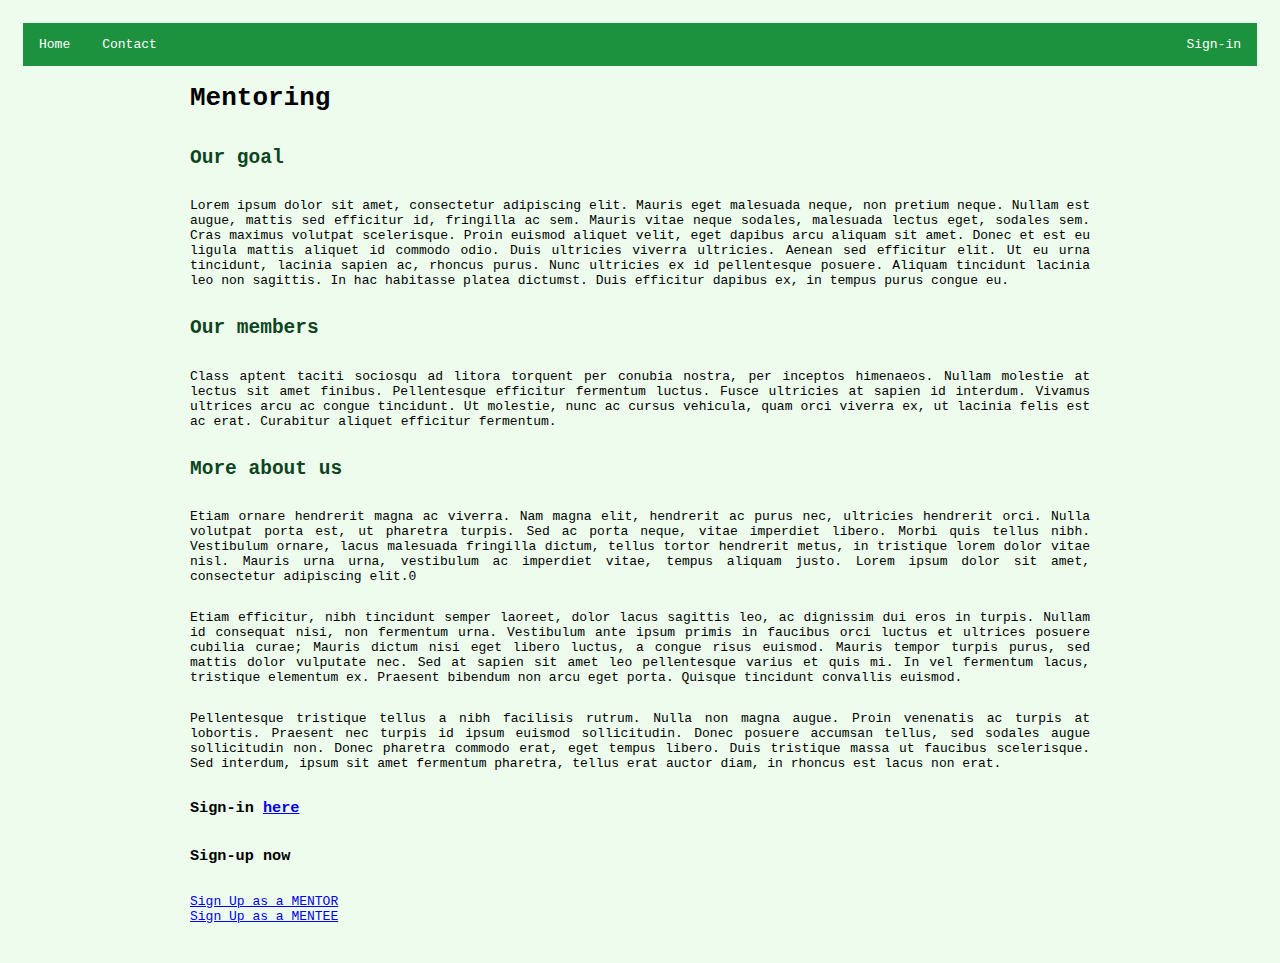
<file: MentoringApplication/index.html>
<!DOCTYPE html>
<html lang="en">
    <head>
        <meta charset="UTF-8">
        <meta http-equiv="X-UA-Compatible" content="IE=edge">
        <meta name="viewport" content="width=device-width, initial-scale=1.0">
        <title>Mentoring Application</title>
        <link rel="stylesheet" href="css/style.css">
    </head>

    <body>
        <ul class="navbar">
            <li><a href="index.html">Home</a></li>
            <li class="liSign"><a href="signInForm.html">Sign-in</a></li>
            <li><a href="contact.html">Contact</a></li>
        </ul>

        <div class="main">

            <h1>Mentoring</h1>

                <h2>Our goal</h2>
                <p>
                    Lorem ipsum dolor sit amet, consectetur adipiscing elit. Mauris eget malesuada neque, non pretium neque. Nullam est augue, mattis sed efficitur id, fringilla ac sem. Mauris vitae neque sodales, malesuada lectus eget, sodales sem. Cras maximus volutpat scelerisque. Proin euismod aliquet velit, eget dapibus arcu aliquam sit amet. Donec et est eu ligula mattis aliquet id commodo odio. Duis ultricies viverra ultricies. Aenean sed efficitur elit. Ut eu urna tincidunt, lacinia sapien ac, rhoncus purus. Nunc ultricies ex id pellentesque posuere. Aliquam tincidunt lacinia leo non sagittis. In hac habitasse platea dictumst. Duis efficitur dapibus ex, in tempus purus congue eu.
                </p>

                <h2>Our members</h2>
                <p>
                    Class aptent taciti sociosqu ad litora torquent per conubia nostra, per inceptos himenaeos. Nullam molestie at lectus sit amet finibus. Pellentesque efficitur fermentum luctus. Fusce ultricies at sapien id interdum. Vivamus ultrices arcu ac congue tincidunt. Ut molestie, nunc ac cursus vehicula, quam orci viverra ex, ut lacinia felis est ac erat. Curabitur aliquet efficitur fermentum.
                </p>

                <h2>More about us</h2>
                <p>
                    Etiam ornare hendrerit magna ac viverra. Nam magna elit, hendrerit ac purus nec, ultricies hendrerit orci. Nulla volutpat porta est, ut pharetra turpis. Sed ac porta neque, vitae imperdiet libero. Morbi quis tellus nibh. Vestibulum ornare, lacus malesuada fringilla dictum, tellus tortor hendrerit metus, in tristique lorem dolor vitae nisl. Mauris urna urna, vestibulum ac imperdiet vitae, tempus aliquam justo. Lorem ipsum dolor sit amet, consectetur adipiscing elit.0
                </p>

                <p>
                    Etiam efficitur, nibh tincidunt semper laoreet, dolor lacus sagittis leo, ac dignissim dui eros in turpis. Nullam id consequat nisi, non fermentum urna. Vestibulum ante ipsum primis in faucibus orci luctus et ultrices posuere cubilia curae; Mauris dictum nisi eget libero luctus, a congue risus euismod. Mauris tempor turpis purus, sed mattis dolor vulputate nec. Sed at sapien sit amet leo pellentesque varius et quis mi. In vel fermentum lacus, tristique elementum ex. Praesent bibendum non arcu eget porta. Quisque tincidunt convallis euismod.
                </p>

                <p>
                    Pellentesque tristique tellus a nibh facilisis rutrum. Nulla non magna augue. Proin venenatis ac turpis at lobortis. Praesent nec turpis id ipsum euismod sollicitudin. Donec posuere accumsan tellus, sed sodales augue sollicitudin non. Donec pharetra commodo erat, eget tempus libero. Duis tristique massa ut faucibus scelerisque. Sed interdum, ipsum sit amet fermentum pharetra, tellus erat auctor diam, in rhoncus est lacus non erat.
                </p>

            <h3>Sign-in <a href="signInForm.html"> here </a> </h3>

            <h3> Sign-up now </h3>
            <p>
                <a href="signUpFormMentor.html">Sign Up as a MENTOR</a>
                <br>
                <a href="signUpFormMentee.html">Sign Up as a MENTEE</a>
            </p>
        </div>
    </body>
</html>
</file>
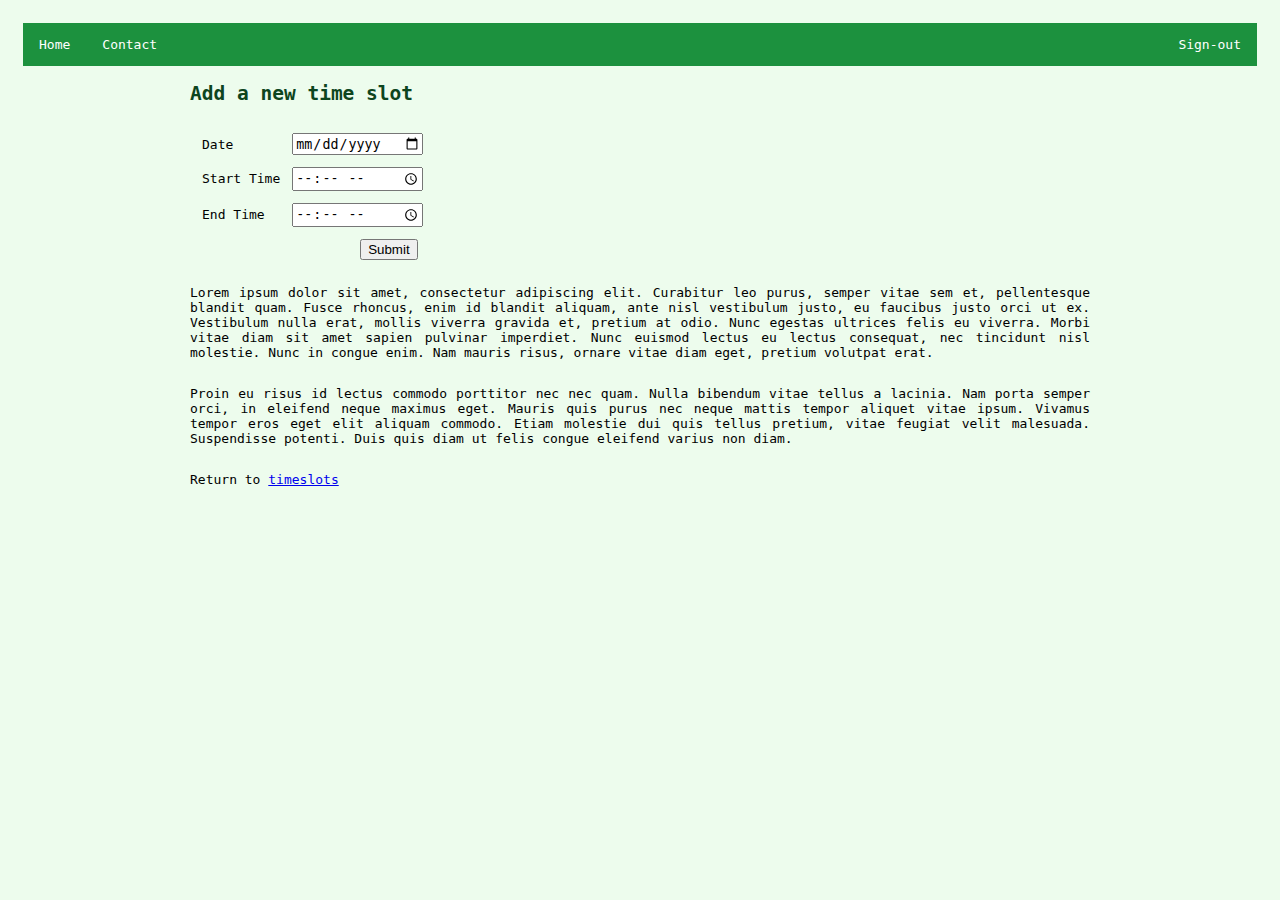
<file: MentoringApplication/addTimeSlot.html>
<!DOCTYPE html>
<html lang="en">
<head>
    <meta charset="UTF-8">
    <meta http-equiv="X-UA-Compatible" content="IE=edge">
    <meta name="viewport" content="width=device-width, initial-scale=1.0">
    <title>Add a new time slot</title>
    <link rel="stylesheet" href="css/style.css">
</head>

<body>

<ul class="navbar">
    <li><a href="index.html">Home</a></li>
    <li class="liSign"><a href="index.html">Sign-out</a></li>
    <li><a href="contact.html">Contact</a></li>
</ul>
<div class="main">
    <h2>Add a new time slot</h2>
    <form>
        <table class="signUpTable">
            <tr>
                <td> <label class="tblEntry" name="date">Date</label> </td>
                <td> <input class="tblEntry" type="date" name="date"> </td>
            </tr>

            <tr>
                <td> <label class="tblEntry" name="stime">Start Time</label> </td>
                <td> <input class="tblEntry" type="time" name="stime"> </td>
            </tr>

            <tr>
                <td> <label class="tblEntry" name="etime">End Time</label> </td>
                <td> <input class="tblEntry" type="time" name="etime"> </td>
            </tr>

            <tr>
                <td class="td_submit" colspan="2"> <input type="submit"> </td>
            </tr>

        </table>

    </form>

    <p>
        Lorem ipsum dolor sit amet, consectetur adipiscing elit. Curabitur leo purus, semper vitae sem et, pellentesque blandit quam. Fusce rhoncus, enim id blandit aliquam, ante nisl vestibulum justo, eu faucibus justo orci ut ex. Vestibulum nulla erat, mollis viverra gravida et, pretium at odio. Nunc egestas ultrices felis eu viverra. Morbi vitae diam sit amet sapien pulvinar imperdiet. Nunc euismod lectus eu lectus consequat, nec tincidunt nisl molestie. Nunc in congue enim. Nam mauris risus, ornare vitae diam eget, pretium volutpat erat.
    </p>

    <p>
        Proin eu risus id lectus commodo porttitor nec nec quam. Nulla bibendum vitae tellus a lacinia. Nam porta semper orci, in eleifend neque maximus eget. Mauris quis purus nec neque mattis tempor aliquet vitae ipsum. Vivamus tempor eros eget elit aliquam commodo. Etiam molestie dui quis tellus pretium, vitae feugiat velit malesuada. Suspendisse potenti. Duis quis diam ut felis congue eleifend varius non diam.
    </p>

    <p>Return to <a href="timeSlots.html"> timeslots  </a> </p>
</div>

</body>
</html>
</file>
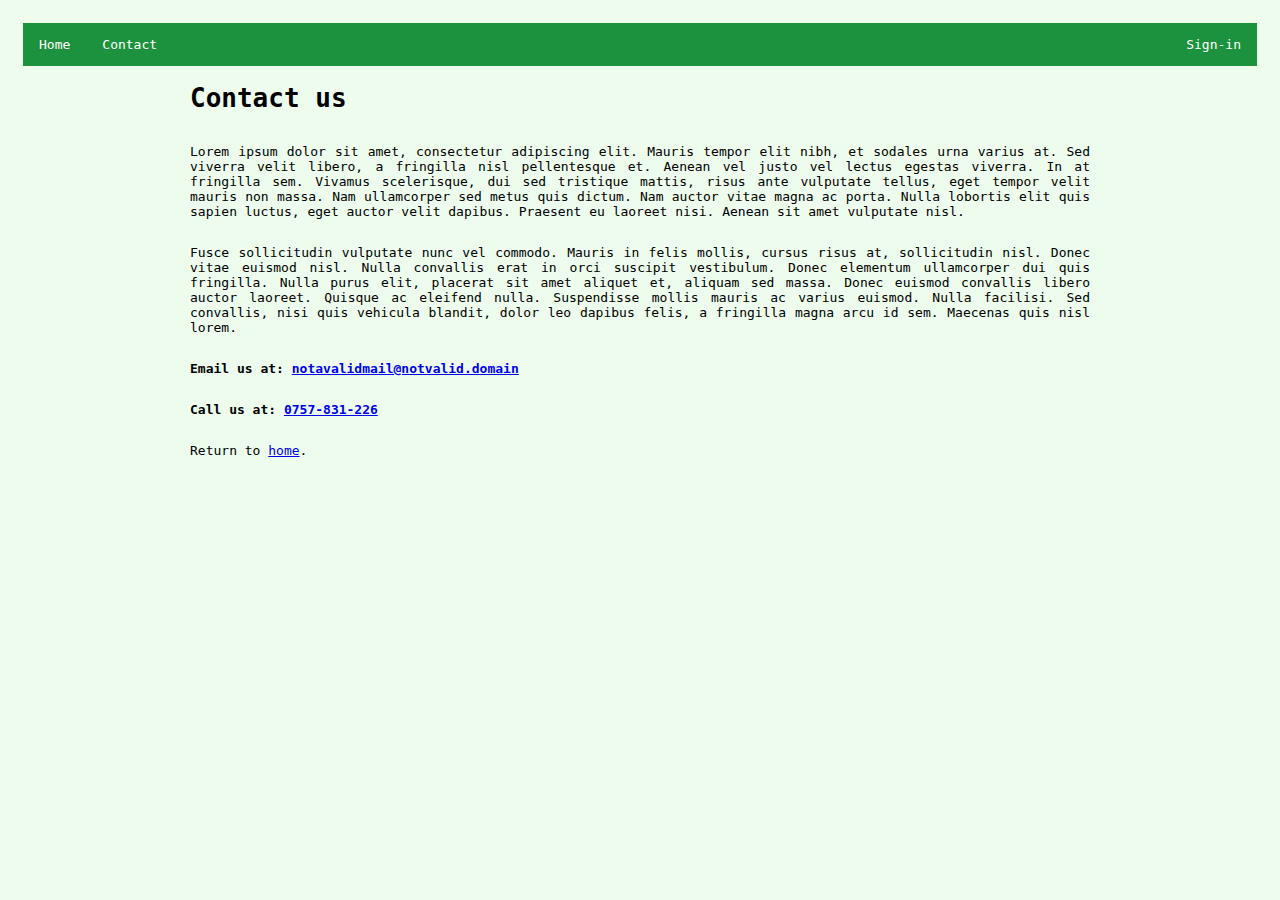
<file: MentoringApplication/contact.html>
<!DOCTYPE html>
<html lang="en" xmlns="http://www.w3.org/1999/html">
<head>
    <meta charset="UTF-8">
    <meta http-equiv="X-UA-Compatible" content="IE=edge">
    <meta name="viewport" content="width=device-width, initial-scale=1.0">
    <title>Mentoring Application</title>
    <link rel="stylesheet" href="css/style.css">
</head>

<body>
<ul class="navbar">
    <li><a href="index.html">Home</a></li>
    <li class="liSign"><a href="signInForm.html">Sign-in</a></li>
    <li><a href="contact.html">Contact</a></li>
</ul>

<div class="main">
    <h1>Contact us</h1>

    <p>
        Lorem ipsum dolor sit amet, consectetur adipiscing elit. Mauris tempor elit nibh, et sodales urna varius at. Sed viverra velit libero, a fringilla nisl pellentesque et. Aenean vel justo vel lectus egestas viverra. In at fringilla sem. Vivamus scelerisque, dui sed tristique mattis, risus ante vulputate tellus, eget tempor velit mauris non massa. Nam ullamcorper sed metus quis dictum. Nam auctor vitae magna ac porta. Nulla lobortis elit quis sapien luctus, eget auctor velit dapibus. Praesent eu laoreet nisi. Aenean sit amet vulputate nisl.
    </p>
    <p>
        Fusce sollicitudin vulputate nunc vel commodo. Mauris in felis mollis, cursus risus at, sollicitudin nisl. Donec vitae euismod nisl. Nulla convallis erat in orci suscipit vestibulum. Donec elementum ullamcorper dui quis fringilla. Nulla purus elit, placerat sit amet aliquet et, aliquam sed massa. Donec euismod convallis libero auctor laoreet. Quisque ac eleifend nulla. Suspendisse mollis mauris ac varius euismod. Nulla facilisi. Sed convallis, nisi quis vehicula blandit, dolor leo dapibus felis, a fringilla magna arcu id sem. Maecenas quis nisl lorem.
    </p>

    <p class="pContact">Email us at: <a href="mailto: notavalidmail@notvalid.domain"> notavalidmail@notvalid.domain </a> </p>
    <p class="pContact">Call us at: <a href="tel: 0757831226">0757-831-226</a></p>

    <p>
        Return to <a href="index.html"> home</a>.
    </p>
</div>

</body>
</html>
</file>
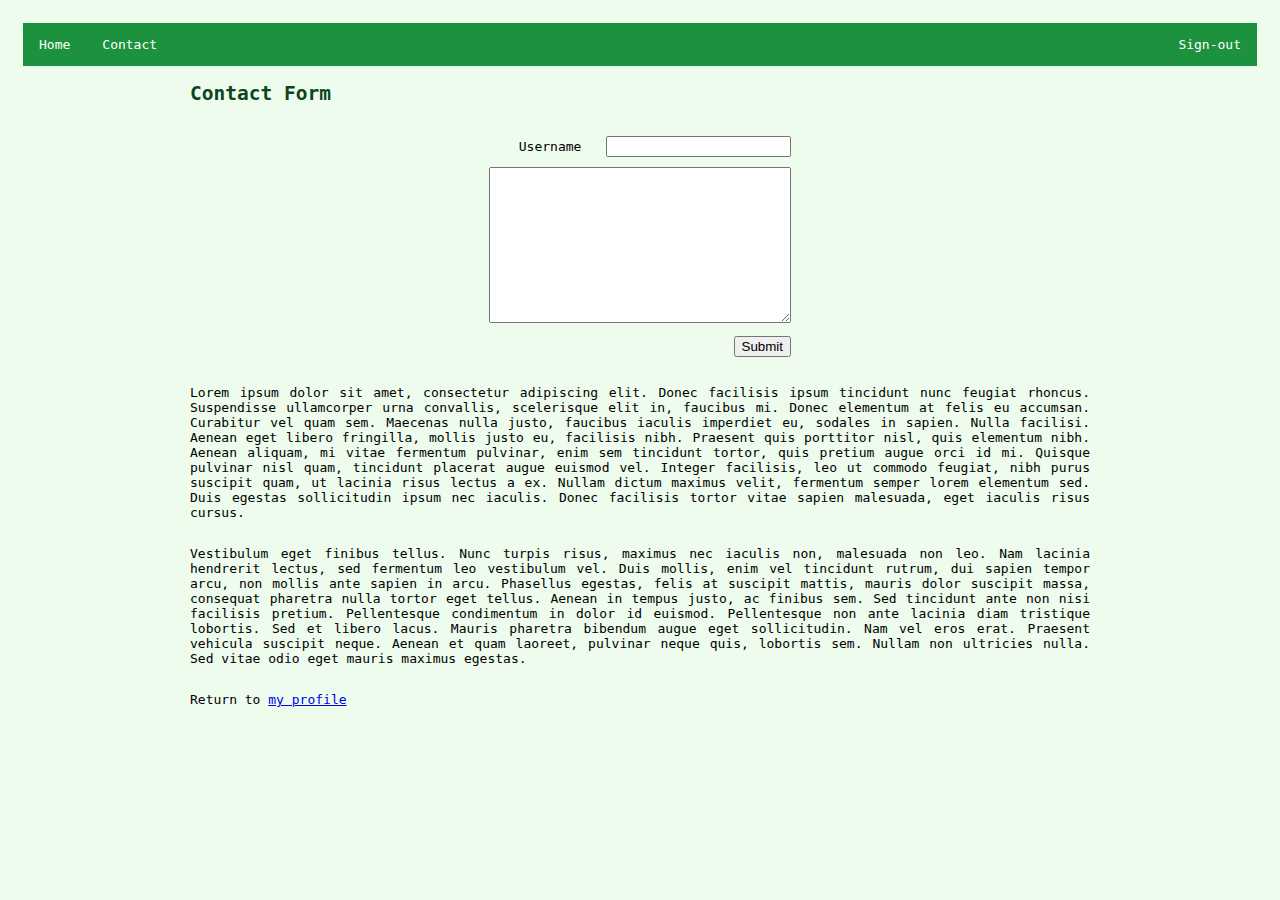
<file: MentoringApplication/contactForm.html>
<!DOCTYPE html>
<html lang="en">
<head>
    <meta charset="UTF-8">
    <meta http-equiv="X-UA-Compatible" content="IE=edge">
    <meta name="viewport" content="width=device-width, initial-scale=1.0">
    <title>Contact Form</title>
    <link rel="stylesheet" href="css/style.css">
</head>

<body>

<ul class="navbar">
    <li><a href="index.html">Home</a></li>
    <li class="liSign"><a href="index.html">Sign-out</a></li>
    <li><a href="contact.html">Contact</a></li>
</ul>

<div class="main">
    <h2>Contact Form</h2>
    <form>
        <div class="parent">
            <div class="child textboxChild">
                <table class="tbl_generalUse">
                    <tr>
                        <td> <label name="username">Username</label> </td>
                        <td> <input type="text" name="username"> </td>
                    </tr>

                    <tr>
                        <td colspan="2"> <textarea id="message" name="message" rows="10" cols="35"> </textarea> </td>
                    </tr>

                    <tr>
                        <td class="td_submit" colspan="2"> <input type="submit"> </td>
                    </tr>

                </table>
            </div>
        </div>

    </form>

    <p>
        Lorem ipsum dolor sit amet, consectetur adipiscing elit. Donec facilisis ipsum tincidunt nunc feugiat rhoncus. Suspendisse ullamcorper urna convallis, scelerisque elit in, faucibus mi. Donec elementum at felis eu accumsan. Curabitur vel quam sem. Maecenas nulla justo, faucibus iaculis imperdiet eu, sodales in sapien. Nulla facilisi. Aenean eget libero fringilla, mollis justo eu, facilisis nibh. Praesent quis porttitor nisl, quis elementum nibh. Aenean aliquam, mi vitae fermentum pulvinar, enim sem tincidunt tortor, quis pretium augue orci id mi. Quisque pulvinar nisl quam, tincidunt placerat augue euismod vel. Integer facilisis, leo ut commodo feugiat, nibh purus suscipit quam, ut lacinia risus lectus a ex. Nullam dictum maximus velit, fermentum semper lorem elementum sed. Duis egestas sollicitudin ipsum nec iaculis. Donec facilisis tortor vitae sapien malesuada, eget iaculis risus cursus.
    </p>

    <p>
        Vestibulum eget finibus tellus. Nunc turpis risus, maximus nec iaculis non, malesuada non leo. Nam lacinia hendrerit lectus, sed fermentum leo vestibulum vel. Duis mollis, enim vel tincidunt rutrum, dui sapien tempor arcu, non mollis ante sapien in arcu. Phasellus egestas, felis at suscipit mattis, mauris dolor suscipit massa, consequat pharetra nulla tortor eget tellus. Aenean in tempus justo, ac finibus sem. Sed tincidunt ante non nisi facilisis pretium. Pellentesque condimentum in dolor id euismod. Pellentesque non ante lacinia diam tristique lobortis. Sed et libero lacus. Mauris pharetra bibendum augue eget sollicitudin. Nam vel eros erat. Praesent vehicula suscipit neque. Aenean et quam laoreet, pulvinar neque quis, lobortis sem. Nullam non ultricies nulla. Sed vitae odio eget mauris maximus egestas.
    </p>

    <p>Return to <a href="menteeProfile.html"> my profile </a> </p>
</div>

</body>
</html>
</file>
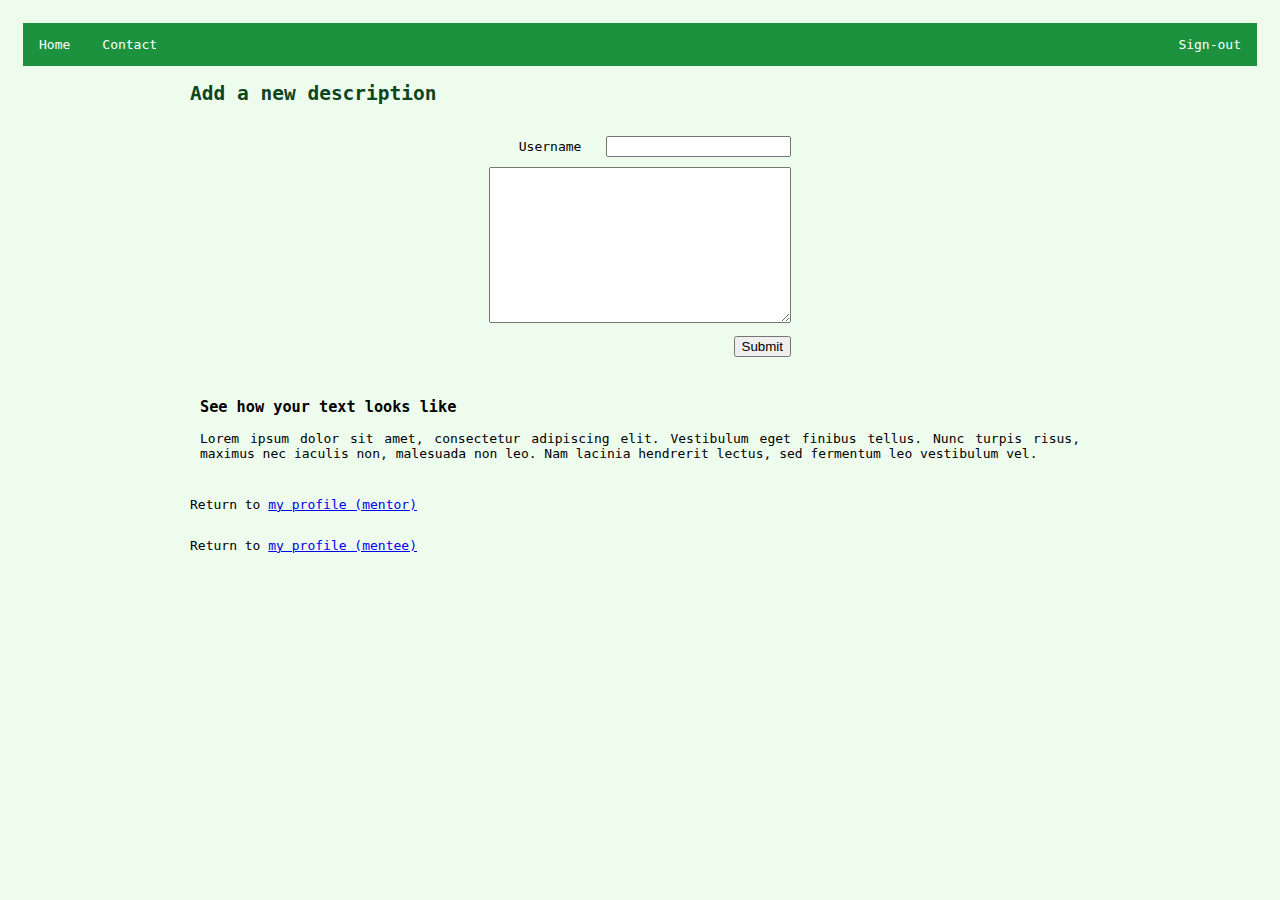
<file: MentoringApplication/descriptionForm.html>
<!DOCTYPE html>
<html lang="en">
<head>
    <meta charset="UTF-8">
    <meta http-equiv="X-UA-Compatible" content="IE=edge">
    <meta name="viewport" content="width=device-width, initial-scale=1.0">
    <title>Description Form</title>
    <link rel="stylesheet" href="css/style.css">
</head>

<body>

<ul class="navbar">
    <li><a href="index.html">Home</a></li>
    <li class="liSign"><a href="index.html">Sign-out</a></li>
    <li><a href="contact.html">Contact</a></li>
</ul>

<div class="main">

    <h2>Add a new description</h2>
    <form action="menteeProfile.html">
        <div class="parent">
            <div class="child textboxChild">
                <table class="tbl_generalUse">
                    <tr>
                        <td> <label name="username">Username</label> </td>
                        <td> <input type="text" name="username"> </td>
                    </tr>

                    <tr>
                        <td colspan="2"> <textarea id="message" name="message" rows="10" cols="35"> </textarea> </td>
                    </tr>

                    <tr>
                        <td class="td_submit" colspan="2"> <input type="submit"> </td>
                    </tr>
                </table>
            </div>
            <div class="child textChild">
                <h3>See how your text looks like</h3>
                <p>
                    Lorem ipsum dolor sit amet, consectetur adipiscing elit. Vestibulum eget finibus tellus. Nunc turpis risus, maximus nec iaculis non, malesuada non leo. Nam lacinia hendrerit lectus, sed fermentum leo vestibulum vel.
                </p>
            </div>
        </div>
    </form>
    
    <p>Return to <a href="mentorProfile.html"> my profile (mentor)</a> </p>
    <p>Return to <a href="menteeProfile.html"> my profile (mentee)</a> </p>
</div>

</body>
</html>
</file>
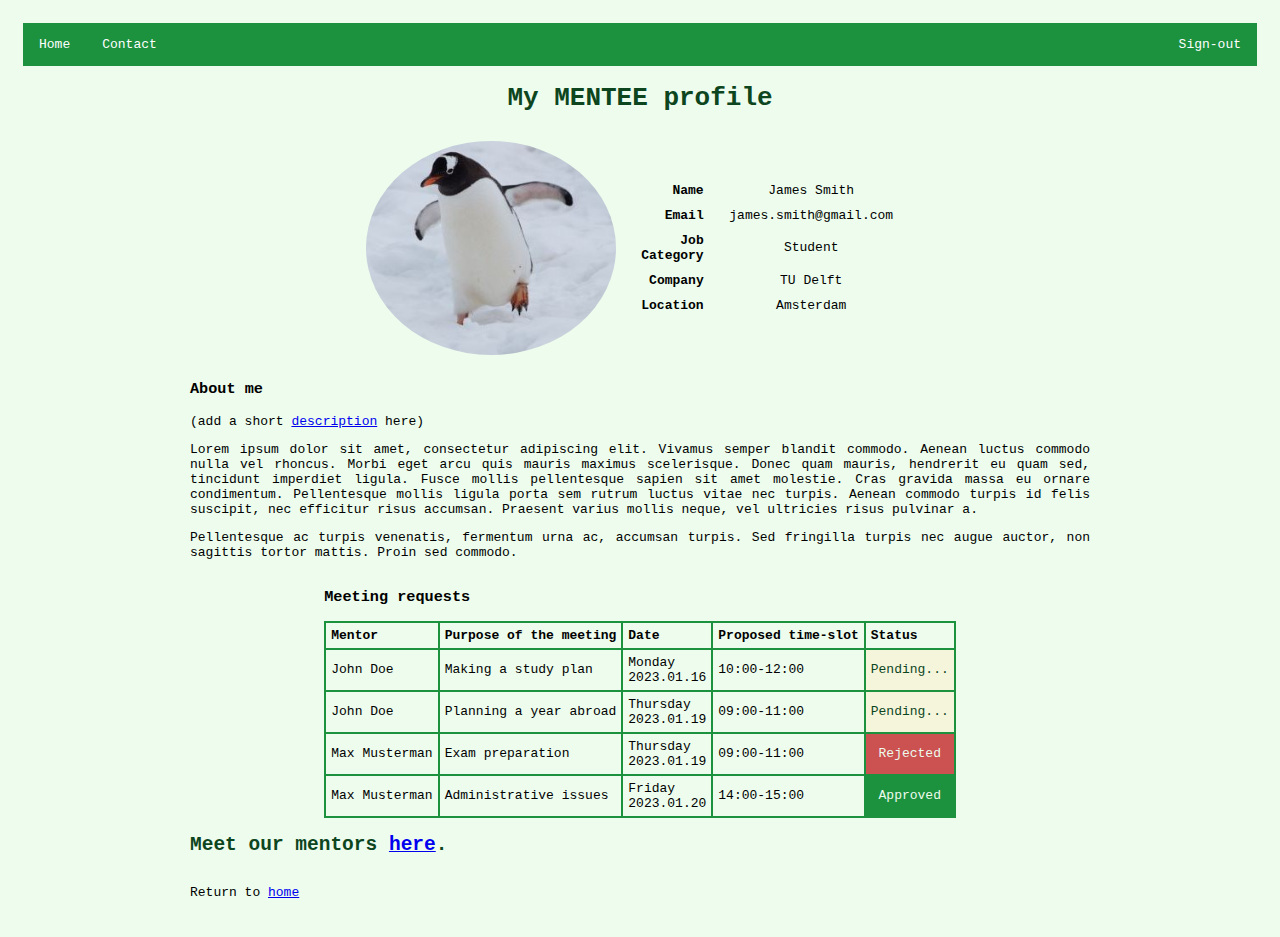
<file: MentoringApplication/menteeProfile.html>
<!DOCTYPE html>
<html lang="en">
    <head>
        <meta charset="UTF-8">
        <meta http-equiv="X-UA-Compatible" content="IE=edge">
        <meta name="viewport" content="width=device-width, initial-scale=1.0">
        <title>Mentee Profile</title>
        <link rel="stylesheet" href="css/style.css">
    </head>

    <body>
        <ul class="navbar">
            <li><a href="index.html">Home</a></li>
            <li class="liSign"><a href="index.html">Sign-out</a></li>
            <li><a href="contact.html">Contact</a></li>
        </ul>

        <h1 class="h1title">My MENTEE profile</h1>
        <div class="main">
            <div class="mainChildProfile">
                <div class="parent profile">
                    <div class="child profile_picture">
                        <img class="profileImg" src="images/defProfileMenteeOrg.jpg" title="My profile" alt="My profile picture">
                    </div>
                    <div class="child profile_data">
                        <table class="tbl_generalUse" title="Profile data">
                            <tr>
                                <th>Name</th>
                                <td>James Smith</td>
                            </tr>
                            <tr>
                                <th>Email</th>
                                <td>james.smith@gmail.com</td>
                            </tr>
                            <tr>
                                <th>Job Category</th>
                                <td>Student</td>
                            </tr>
                            <tr>
                                <th>Company</th>
                                <td>TU Delft</td>
                            </tr>


                            <tr>
                                <th>Location</th>
                                <td>Amsterdam</td>
                            </tr>

                        </table>
                    </div>
                </div>
            </div>
            <div class="mainChildTables">
                <h3>About me</h3>
                (add a short <a href="descriptionForm.html">description</a> here)
                <p>Lorem ipsum dolor sit amet, consectetur adipiscing elit. Vivamus semper blandit commodo. Aenean luctus commodo nulla vel rhoncus. Morbi eget arcu quis mauris maximus scelerisque. Donec quam mauris, hendrerit eu quam sed, tincidunt imperdiet ligula. Fusce mollis pellentesque sapien sit amet molestie. Cras gravida massa eu ornare condimentum. Pellentesque mollis ligula porta sem rutrum luctus vitae nec turpis. Aenean commodo turpis id felis suscipit, nec efficitur risus accumsan. Praesent varius mollis neque, vel ultricies risus pulvinar a. </p>
                <p>Pellentesque ac turpis venenatis, fermentum urna ac, accumsan turpis. Sed fringilla turpis nec augue auctor, non sagittis tortor mattis. Proin sed commodo.</p>
                
            </div>
        
            <div class="mainChildTables">
                <h3>Meeting requests</h3>
                <table class="tbl_timeSlots">
                    <tr>
                        <th>Mentor</th>
                        <th>Purpose of the meeting</th>
                        <th>Date</th>
                        <th>Proposed time-slot</th>
                        <th>Status</th>
                    </tr>

                    <tr>
                        <td>John Doe</td>
                        <td>Making a study plan</td>
                        <td>Monday <br>2023.01.16</td>
                        <td>10:00-12:00</td>
                        <td class="entryAppointment pending">
                            Pending...
                        </td>
                    </tr>

                    <tr>
                        <td>John Doe</td>
                        <td>Planning a year abroad</td>
                        <td>Thursday <br>2023.01.19</td>
                        <td>09:00-11:00</td>
                        <td class="entryAppointment pending">
                            Pending...
                        </td>
                    </tr>

                    <tr>
                        <td>Max Musterman</td>
                        <td>Exam preparation</td>
                        <td>Thursday <br>2023.01.19</td>
                        <td>09:00-11:00</td>
                        <td class="entryAppointment reject">
                            Rejected
                        </td>
                    </tr>

                    <tr>
                        <td>Max Musterman</td>
                        <td>Administrative issues</td>
                        <td>Friday <br>2023.01.20</td>
                        <td>14:00-15:00</td>
                        <td class="entryAppointment approved">
                            Approved
                        </td>
                    </tr>

                </table>

            </div>
        
            <h2>Meet our mentors <a href="mentorList.html"> here</a>. </h2>
                
            <p>Return to <a href="index.html"> home </a> </p>

        </div>
    </body>

</html>
</file>
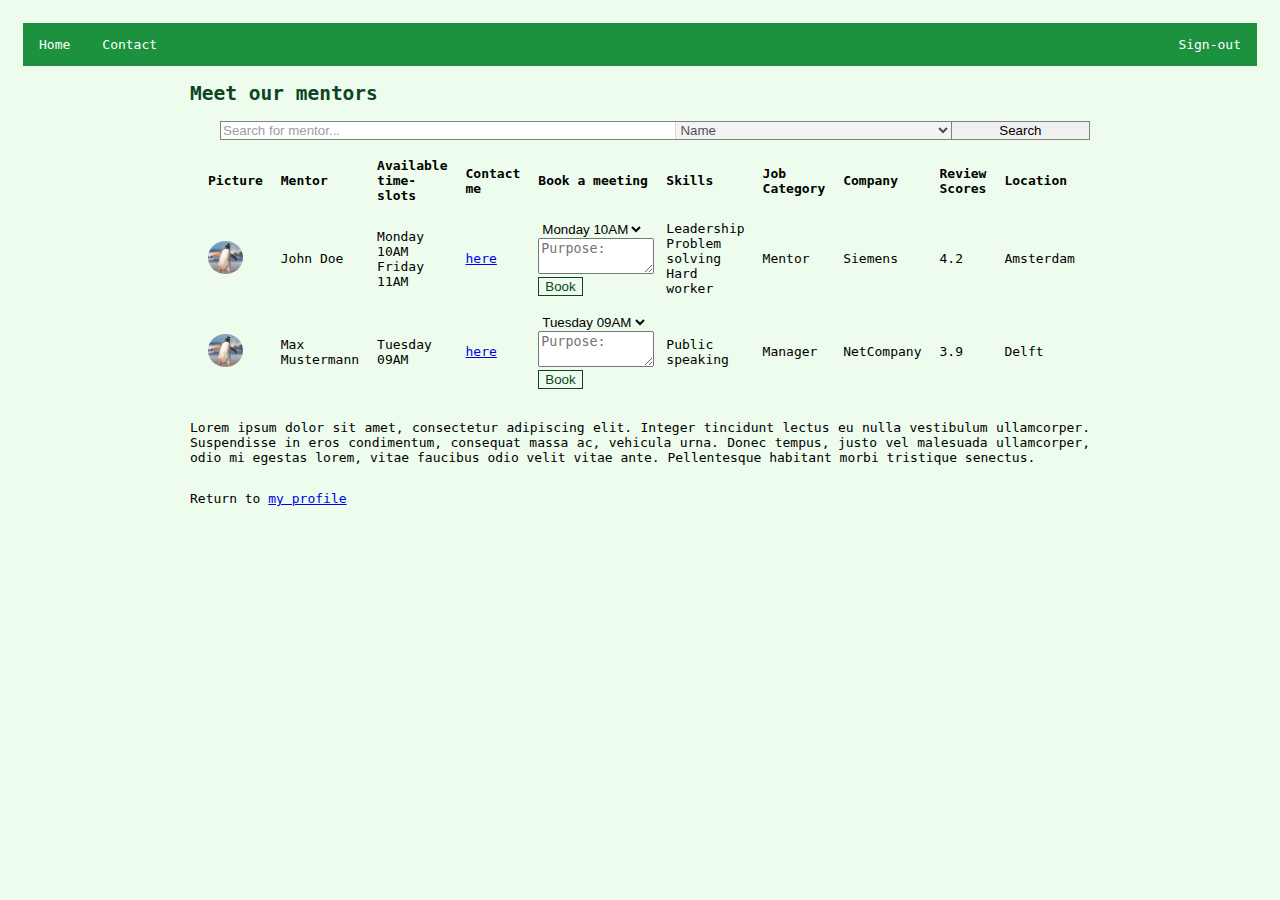
<file: MentoringApplication/mentorList.html>
<!DOCTYPE html>
<html lang="en">
    <head>
        <meta charset="UTF-8">
        <meta http-equiv="X-UA-Compatible" content="IE=edge">
        <meta name="viewport" content="width=device-width, initial-scale=1.0">
        <title>Our mentors</title>
        <link rel="stylesheet" href="css/style.css">
    </head>

    <body>

    <ul class="navbar">
        <li><a href="index.html">Home</a></li>
        <li class="liSign"><a href="index.html">Sign-out</a></li>
        <li><a href="contact.html">Contact</a></li>
    </ul>

    <div class="main">

        <h2>Meet our mentors</h2>

        <table class="searchTable">
            <tr>
                <td>
                    <input class="textSearch" type="text" id="myInput" placeholder="Search for mentor...">
                </td>

                <td>
                    <select class="selectSearch" name="selectBy" id="selects">
                        <option value="name">Name</option>
                        <option value="skill">Skill</option>
                        <option value="jobCategory">Job Category</option>
                        <option value="company">Company</option>
                        <option value="reviewScores">Review Scores</option>
                        <option value="location">Location</option>
                    </select>
                </td>

                <td style="background-color: #F0F0F0">
                    <input class="submitSearch" type="submit" value="Search" >
                </td>
            </tr>
        </table>

        <div class="tableContainer">
            <table class="tbl_usual">
                <tr>
                    <th>Picture</th>
                    <th>Mentor</th>
                    <th>Available time-slots</th>
                    <th>Contact me</th>
                    <th>Book a meeting</th>
                    <th>Skills</th>
                    <th>Job Category</th>
                    <th>Company</th>
                    <th>Review Scores</th>
                    <th>Location</th>

                </tr>

                <tr>
                    <td> <img src="images/defProfileOrg.jpg" title="My profile picture" alt="My profile picture" width="35"> </td>
                    <td>John Doe</td>
                    <td>Monday 10AM <br> Friday 11AM</td>
                    <td> <a href="contactForm.html"> here</a> </td>
                    <td>
                        <select class="meetTimeSelect" name="meetTime" id="selectsTimeJohn">
                            <option value="m1">Monday 10AM</option>
                            <option value="m2">Friday 11AM	</option>
                        </select>

                        <br>

                        <textarea class="textAreaBook" rows="2" placeholder="Purpose:"></textarea>

                        <br>

                        <input class="submitBook" type="submit" value="Book" >     
                    </td>
                    <td>
                        Leadership <br>
                        Problem solving <br>
                        Hard worker <br>
                    </td>
                    <td>Mentor</td>
                    <td>Siemens</td>
                    <td>4.2</td>
                    <td>Amsterdam</td>
                </tr>

                <tr>
                    <td> <img src="images/defProfileOrg.jpg" title="My profile picture" alt="My profile picture" width="35"> </td>
                    <td>Max Mustermann</td>
                    <td>Tuesday 09AM</td>
                    <td> <a href="contactForm.html"> here</a> </td>
                    <td>
                        <select class="meetTimeSelect" name="meetTime" id="selectsTimeMax">
                            <option value="m1">Tuesday 09AM</option>
                        </select>
                        <br>
                        <textarea class="textAreaBook" rows="2"placeholder="Purpose:"></textarea>
                        <br>
                        <input class="submitBook" type="submit" value="Book" >
                    </td>
                    <td>
                        Public speaking
                    </td>
                    <td>Manager</td>
                    <td>NetCompany</td>
                    <td>3.9</td>
                    <td>Delft</td>
                </tr>

            </table>
        </div>

        <p>
            Lorem ipsum dolor sit amet, consectetur adipiscing elit. Integer tincidunt lectus eu nulla vestibulum ullamcorper. Suspendisse in eros condimentum, consequat massa ac, vehicula urna. Donec tempus, justo vel malesuada ullamcorper, odio mi egestas lorem, vitae faucibus odio velit vitae ante. Pellentesque habitant morbi tristique senectus.
        </p>

        <p>Return to <a href="menteeProfile.html"> my profile </a> </p>
    </div>

    </body>
</html>
</file>
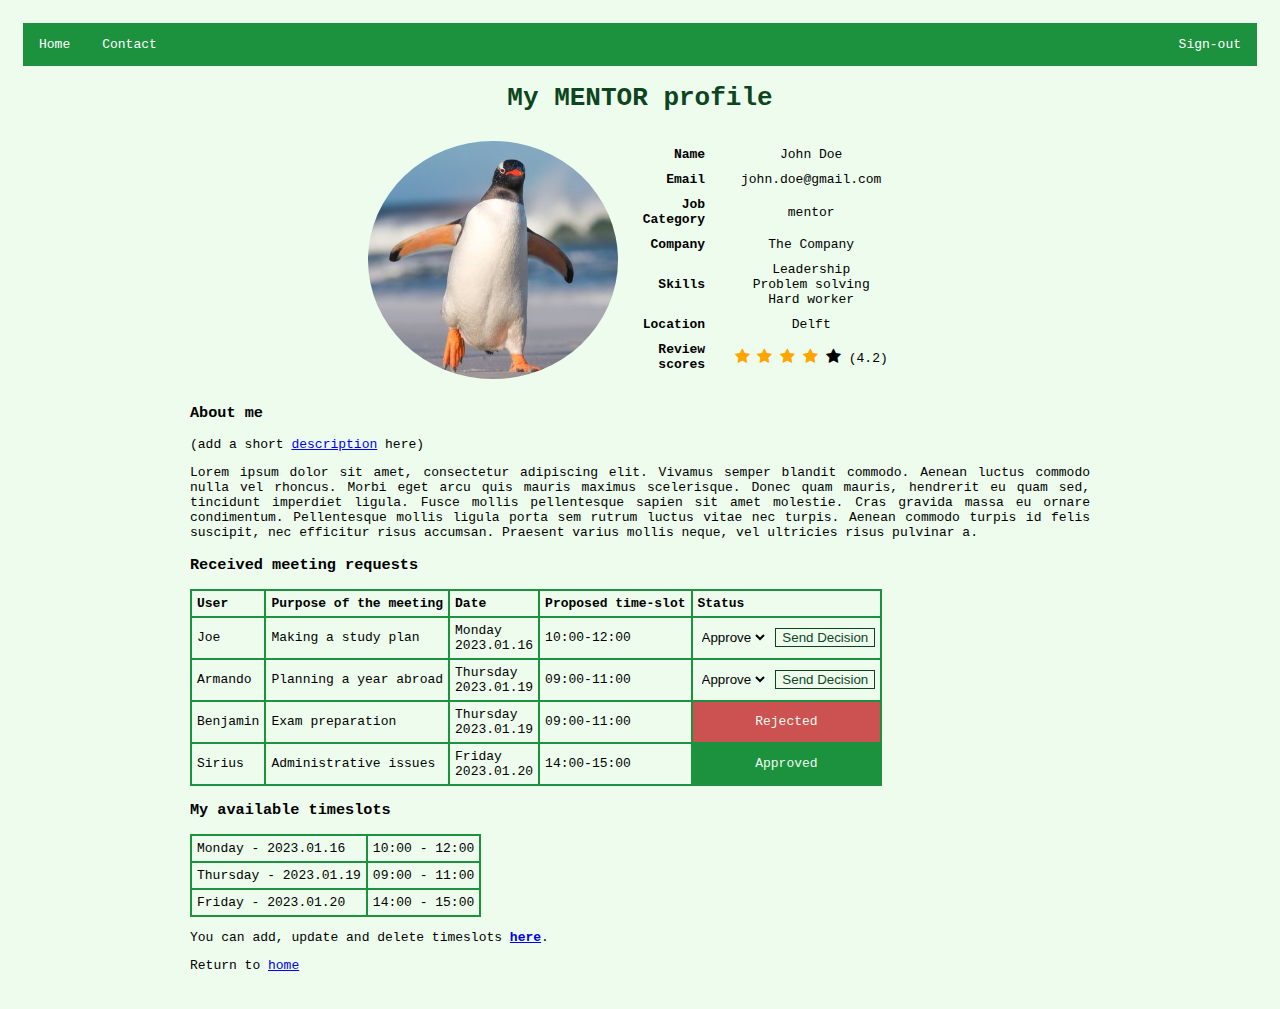
<file: MentoringApplication/mentorProfile.html>
<!DOCTYPE html>
<html lang="en">
    <head>
        <meta charset="UTF-8">
        <meta http-equiv="X-UA-Compatible" content="IE=edge">
        <meta name="viewport" content="width=device-width, initial-scale=1.0">
        <title>Mentoring Application</title>
        <link rel="stylesheet" href="css/style.css">
    </head>

    <body>
        <ul class="navbar">
            <li><a href="index.html">Home</a></li>
            <li class="liSign"><a href="index.html">Sign-out</a></li>
            <li><a href="contact.html">Contact</a></li>
        </ul>
        
        <div class="main">
            <div class="mainChildProfile">
                <h1 class="h1title">My MENTOR profile</h1>

                <div class="parent profile">
                    <div class="child profile_picture">
                        <img class="profileImg" src="images/defProfileOrg.jpg" title="My profile picture" alt="My profile picture">
                    </div>
                    <div class="child profile_data">
                        <table class="tbl_generalUse" title="Profile data">
                            <tr>
                                <th>Name</th>
                                <td>John Doe</td>
                            </tr>
                            <tr>
                                <th>Email</th>
                                <td>john.doe@gmail.com</td>
                            </tr>
                            <tr>
                                <th>Job Category</th>
                                <td>mentor</td>
                            </tr>
                            <tr>
                                <th>Company</th>
                                <td>The Company</td>
                            </tr>
                            <tr>
                                <th>Skills</th>
                                <td>
                                    Leadership <br>
                                    Problem solving <br>
                                    Hard worker <br>
                                </td>
                            </tr>

                            <tr>
                                <th>Location</th>
                                <td>Delft</td>
                            </tr>
                            <tr>
                                <th>Review scores</th>
                                <td>
                                    <link rel="stylesheet" href="https://cdnjs.cloudflare.com/ajax/libs/font-awesome/4.7.0/css/font-awesome.min.css">
                                    <span class="fa fa-star checked"></span>
                                    <span class="fa fa-star checked"></span>
                                    <span class="fa fa-star checked"></span>
                                    <span class="fa fa-star checked"></span>
                                    <span class="fa fa-star"></span> (4.2)
                                </td>
                            </tr>

                        </table>

                    </div>
                </div>
            </div>
            
            <div class="mainChildTables">
                <h3>About me</h3>
                (add a short <a href="descriptionForm.html">description</a> here)
                <p>Lorem ipsum dolor sit amet, consectetur adipiscing elit. Vivamus semper blandit commodo. Aenean luctus commodo nulla vel rhoncus. Morbi eget arcu quis mauris maximus scelerisque. Donec quam mauris, hendrerit eu quam sed, tincidunt imperdiet ligula. Fusce mollis pellentesque sapien sit amet molestie. Cras gravida massa eu ornare condimentum. Pellentesque mollis ligula porta sem rutrum luctus vitae nec turpis. Aenean commodo turpis id felis suscipit, nec efficitur risus accumsan. Praesent varius mollis neque, vel ultricies risus pulvinar a. </p>
                
                <h3>Received meeting requests</h3>
                <table class="tbl_timeSlots">
                    <tr>
                        <th>User</th>
                        <th>Purpose of the meeting</th>
                        <th>Date</th>
                        <th>Proposed time-slot</th>
                        <th>Status</th>
                    </tr>

                    <tr>
                        <td>Joe</td>
                        <td>Making a study plan</td>
                        <td>Monday <br>2023.01.16</td>
                        <td>10:00-12:00</td>
                        <td>
                            <select class="entryAppointment wait" name="approvals" id="approvals">
                                <option value="Approve">Approve</option>
                                <option value="Reject">Reject</option>
                            </select>
                            <input class="submitBook" type="submit" value="Send Decision">
                        </td>
                    </tr>

                    <tr>
                        <td>Armando</td>
                        <td>Planning a year abroad</td>
                        <td>Thursday <br>2023.01.19</td>
                        <td>09:00-11:00</td>
                        <td>
                            <select class="entryAppointment wait" name="approvals" id="approvals">
                                <option value="Approve">Approve</option>
                                <option value="Reject">Reject</option>
                            </select>
                            <input class="submitBook" type="submit" value="Send Decision">
                        </td>
                    </tr>

                    <tr>
                        <td>Benjamin</td>
                        <td>Exam preparation</td>
                        <td>Thursday <br>2023.01.19</td>
                        <td>09:00-11:00</td>
                        <td class="entryAppointment reject">
                            Rejected
                        </td>
                    </tr>

                    <tr>
                        <td>Sirius</td>
                        <td>Administrative issues</td>
                        <td>Friday <br>2023.01.20</td>
                        <td>14:00-15:00</td>
                        <td class="entryAppointment approved">
                            Approved
                        </td>
                    </tr>

                </table>

                <h3> My available timeslots</h3>

                <table class="tbl_timeSlots">
                    <tr>
                        <td>Monday - 2023.01.16</td>
                        <td>10:00 - 12:00</td>
                    </tr>

                    <tr>
                        <td>Thursday - 2023.01.19</td>
                        <td>09:00 - 11:00</td>
                    </tr>

                    <tr>
                        <td>Friday - 2023.01.20</td>
                        <td>14:00 - 15:00</td>
                    </tr>

                </table>

                <p>You can add, update and delete timeslots <a class="pContact" href="timeSlots.html"> here</a>. </p>

                <p>Return to <a href="index.html"> home </a> </p>
            </div>
        </div>
    </body>
</html>
</file>
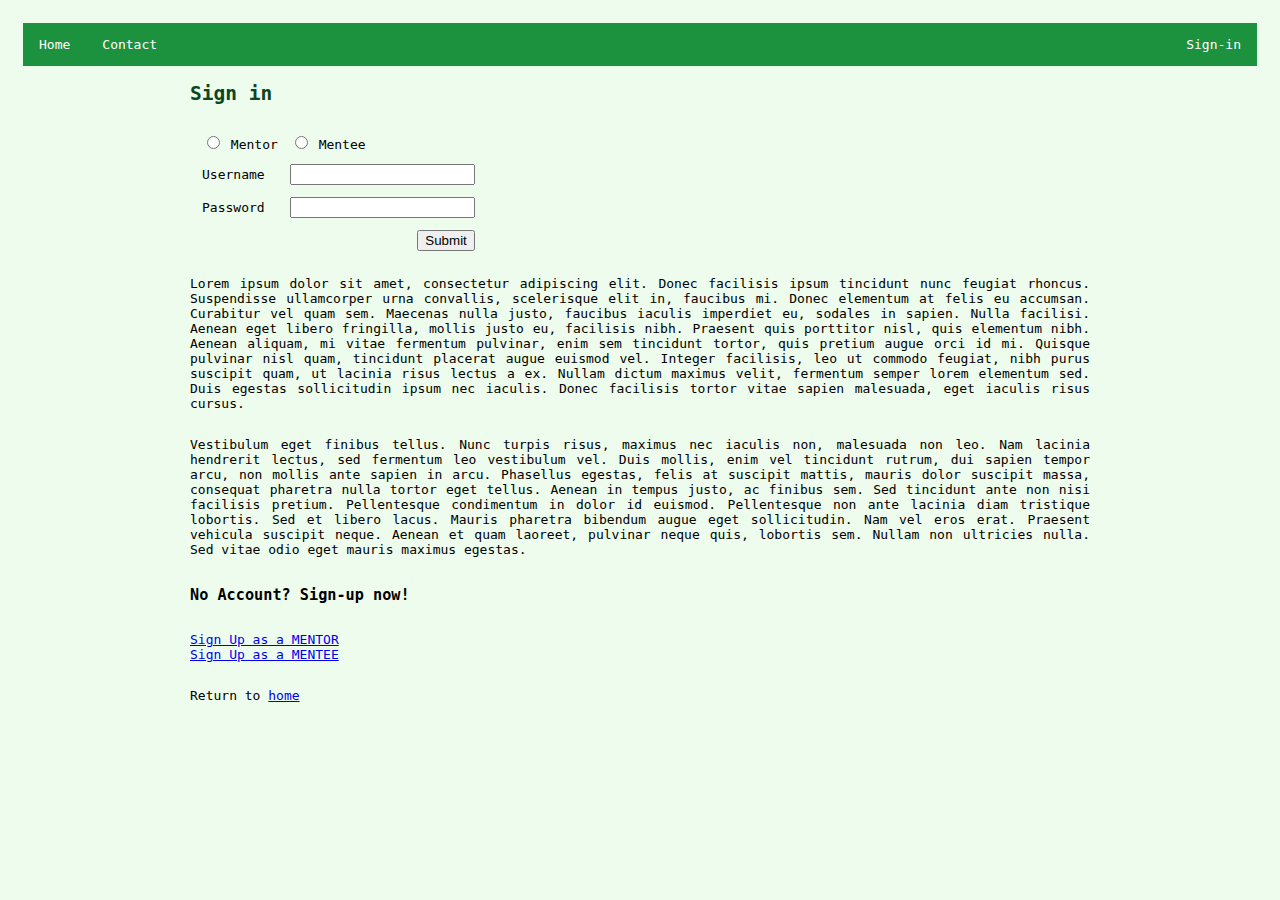
<file: MentoringApplication/signInForm.html>
<!DOCTYPE html>
<html lang="en">
    <head>
        <meta charset="UTF-8">
        <meta http-equiv="X-UA-Compatible" content="IE=edge">
        <meta name="viewport" content="width=device-width, initial-scale=1.0">
        <title>Sign In Form</title>
        <link rel="stylesheet" href="css/style.css">
    </head>

    <body>
        
        <ul class="navbar">
            <li><a href="index.html">Home</a></li>
            <li class="liSign"><a href="signInForm.html">Sign-in</a></li>
            <li><a href="contact.html">Contact</a></li>
        </ul>
        
        <div class="main">
            <h2>Sign in</h2>
            <form action="#popup1">
                <table class="signUpTable">
                    <tr>
                        <td> <input type="radio" name="sichoice" value="Mentor"> <label name="siMentor"> Mentor </label> </td>
                        <td> <input type="radio" name="sichoice" value="Mentee"> <label name="siMentee"> Mentee </label> </td>
                    </tr>

                    <tr>
                        <td> <label name="username">Username</label> </td>
                        <td> <input type="text" name="username"> </td>
                    </tr>

                    <tr>
                        <td> <label name="password">Password</label> </td>
                        <td> <input type="password" name="password"> </td>
                    </tr>


                    <tr>
                        <td class="td_submit" colspan="2"> <input class="submitInput" type="submit"> </td>
                    </tr>

                </table>

            </form>

            <p>
                Lorem ipsum dolor sit amet, consectetur adipiscing elit. Donec facilisis ipsum tincidunt nunc feugiat rhoncus. Suspendisse ullamcorper urna convallis, scelerisque elit in, faucibus mi. Donec elementum at felis eu accumsan. Curabitur vel quam sem. Maecenas nulla justo, faucibus iaculis imperdiet eu, sodales in sapien. Nulla facilisi. Aenean eget libero fringilla, mollis justo eu, facilisis nibh. Praesent quis porttitor nisl, quis elementum nibh. Aenean aliquam, mi vitae fermentum pulvinar, enim sem tincidunt tortor, quis pretium augue orci id mi. Quisque pulvinar nisl quam, tincidunt placerat augue euismod vel. Integer facilisis, leo ut commodo feugiat, nibh purus suscipit quam, ut lacinia risus lectus a ex. Nullam dictum maximus velit, fermentum semper lorem elementum sed. Duis egestas sollicitudin ipsum nec iaculis. Donec facilisis tortor vitae sapien malesuada, eget iaculis risus cursus.
            </p>

            <p>
                Vestibulum eget finibus tellus. Nunc turpis risus, maximus nec iaculis non, malesuada non leo. Nam lacinia hendrerit lectus, sed fermentum leo vestibulum vel. Duis mollis, enim vel tincidunt rutrum, dui sapien tempor arcu, non mollis ante sapien in arcu. Phasellus egestas, felis at suscipit mattis, mauris dolor suscipit massa, consequat pharetra nulla tortor eget tellus. Aenean in tempus justo, ac finibus sem. Sed tincidunt ante non nisi facilisis pretium. Pellentesque condimentum in dolor id euismod. Pellentesque non ante lacinia diam tristique lobortis. Sed et libero lacus. Mauris pharetra bibendum augue eget sollicitudin. Nam vel eros erat. Praesent vehicula suscipit neque. Aenean et quam laoreet, pulvinar neque quis, lobortis sem. Nullam non ultricies nulla. Sed vitae odio eget mauris maximus egestas.
            </p>

            <h3> No Account? Sign-up now! </h3>
            <p>
                <a href="signUpFormMentor.html">Sign Up as a MENTOR</a>
                <br>
                <a href="signUpFormMentee.html">Sign Up as a MENTEE</a>
            </p>

            <p>Return to <a href="index.html"> home </a> </p>
            
            <div id="popup1" class="overlay">
                <div class="popup">
                    <h2>
                        Successfully signed in
                    </h2>
                    <a class="close" href="#">&times;</a>
                    <div class="content">
                        Go to <a href="mentorProfile.html">mentor profile</a>. <br>
                        Go to <a href="menteeProfile.html">mentee profile</a>. 
                    </div>
                </div>
            </div>
        </div>

    </body>
</html>
</file>
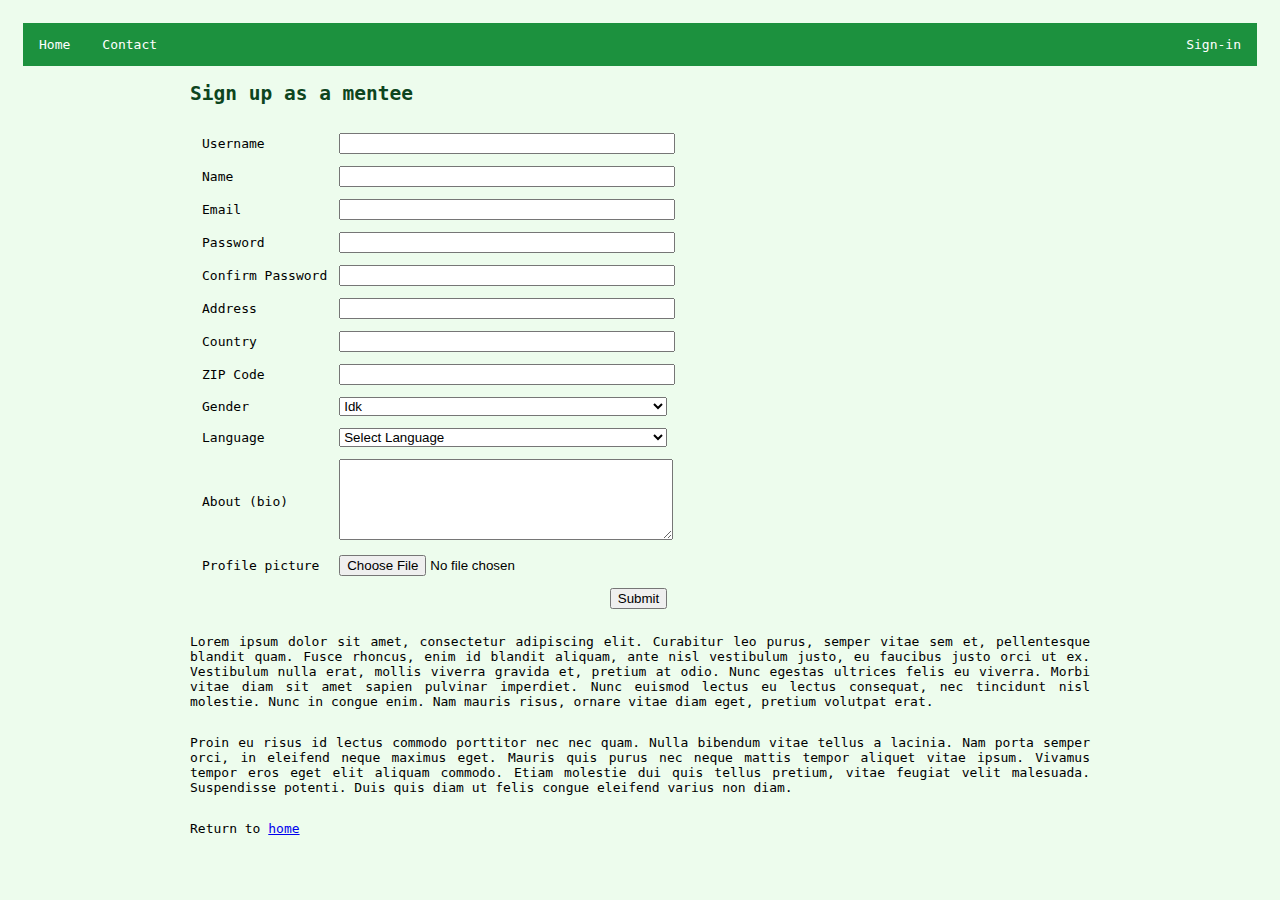
<file: MentoringApplication/signUpFormMentee.html>
<!DOCTYPE html>
<html lang="en">
    <head>
        <meta charset="UTF-8">
        <meta http-equiv="X-UA-Compatible" content="IE=edge">
        <meta name="viewport" content="width=device-width, initial-scale=1.0">
        <title>Sign Up Form - Mentee</title>
        <link rel="stylesheet" href="css/style.css">
    </head>

    <body>

    <ul class="navbar">
        <li><a href="index.html">Home</a></li>
        <li class="liSign"><a href="signInForm.html">Sign-in</a></li>
        <li><a href="contact.html">Contact</a></li>
    </ul>

    <div class="main">

        <h2>Sign up as a mentee</h2>
        <form action="menteeProfile.html">
            <table class="signUpTable">
                <tr>
                    <td> <label name="username">Username</label> </td>
                    <td> <input class="inputSignUpIn" type="text" name="username" id="username"> </td>
                </tr>

                <tr>
                    <td> <label name="name">Name</label> </td>
                    <td> <input class="inputSignUpIn" type="text" name="name" id="name"> </td>
                </tr>

                <tr>
                    <td> <label name="email">Email</label> </td>
                    <td> <input class="inputSignUpIn" type="email" name="email" id="email"> </td>
                </tr>

                <tr>
                    <td> <label name="password">Password</label> </td>
                    <td> <input class="inputSignUpIn" type="password" name="password" id="password"> </td>
                </tr>

                <tr>
                    <td> <label name="cpassword">Confirm Password</label> </td>
                    <td> <input class="inputSignUpIn" type="password" name="cpassword" id="cpassword"> </td>
                </tr>

                <tr>
                    <td> <label name="address">Address</label> </td>
                    <td> <input class="inputSignUpIn" type="text" name="address" id="address"> </td>
                </tr>

                <tr>
                    <td> <label name="country">Country</label> </td>
                    <td> <input class="inputSignUpIn" type="text" name="country" id="country"> </td>
                </tr>

                <tr>
                    <td> <label name="zipCode">ZIP Code</label> </td>
                    <td> <input class="inputSignUpIn" type="text" name="zipCode" id="zipCode"> </td>
                </tr>

                <tr>
                    <td> <label name="gender">Gender</label> </td>
                    <td>
                        <select class="selectSignUpIn" name="gender" id="genders">
                            <option value="idk">Idk</option>
                            <option value="female">Female</option>
                            <option value="male">Male</option>
                        </select>
                </tr>

                <tr>
                    <td> <label name="language">Language</label> </td>
                    <td>
                        <select id="languages" name="languages">
                            <option>Select Language</option>
                            <option value="af">Afrikaans</option>
                            <option value="sq">Albanian - shqip</option>
                            <option value="am">Amharic - አማርኛ</option>
                            <option value="ar">Arabic - العربية</option>
                            <option value="an">Aragonese - aragonés</option>
                            <option value="hy">Armenian - հայերեն</option>
                            <option value="ast">Asturian - asturianu</option>
                            <option value="az">Azerbaijani - azərbaycan dili</option>
                            <option value="eu">Basque - euskara</option>
                            <option value="be">Belarusian - беларуская</option>
                            <option value="bn">Bengali - বাংলা</option>
                            <option value="bs">Bosnian - bosanski</option>
                            <option value="br">Breton - brezhoneg</option>
                            <option value="bg">Bulgarian - български</option>
                            <option value="ca">Catalan - català</option>
                            <option value="ckb">Central Kurdish - کوردی (دەستنوسی عەرەبی)</option>
                            <option value="zh">Chinese - 中文</option>
                            <option value="zh-HK">Chinese (Hong Kong) - 中文（香港）</option>
                            <option value="zh-CN">Chinese (Simplified) - 中文（简体）</option>
                            <option value="zh-TW">Chinese (Traditional) - 中文（繁體）</option>
                            <option value="co">Corsican</option>
                            <option value="hr">Croatian - hrvatski</option>
                            <option value="cs">Czech - čeština</option>
                            <option value="da">Danish - dansk</option>
                            <option value="nl">Dutch - Nederlands</option>
                            <option value="en">English</option>
                            <option value="en-AU">English (Australia)</option>
                            <option value="en-CA">English (Canada)</option>
                            <option value="en-IN">English (India)</option>
                            <option value="en-NZ">English (New Zealand)</option>
                            <option value="en-ZA">English (South Africa)</option>
                            <option value="en-GB">English (United Kingdom)</option>
                            <option value="en-US">English (United States)</option>
                            <option value="eo">Esperanto - esperanto</option>
                            <option value="et">Estonian - eesti</option>
                            <option value="fo">Faroese - føroyskt</option>
                            <option value="fil">Filipino</option>
                            <option value="fi">Finnish - suomi</option>
                            <option value="fr">French - français</option>
                            <option value="fr-CA">French (Canada) - français (Canada)</option>
                            <option value="fr-FR">French (France) - français (France)</option>
                            <option value="fr-CH">French (Switzerland) - français (Suisse)</option>
                            <option value="gl">Galician - galego</option>
                            <option value="ka">Georgian - ქართული</option>
                            <option value="de">German - Deutsch</option>
                            <option value="de-AT">German (Austria) - Deutsch (Österreich)</option>
                            <option value="de-DE">German (Germany) - Deutsch (Deutschland)</option>
                            <option value="de-LI">German (Liechtenstein) - Deutsch (Liechtenstein)</option>
                            <option value="de-CH">German (Switzerland) - Deutsch (Schweiz)</option>
                            <option value="el">Greek - Ελληνικά</option>
                            <option value="gn">Guarani</option>
                            <option value="gu">Gujarati - ગુજરાતી</option>
                            <option value="ha">Hausa</option>
                            <option value="haw">Hawaiian - ʻŌlelo Hawaiʻi</option>
                            <option value="he">Hebrew - עברית</option>
                            <option value="hi">Hindi - हिन्दी</option>
                            <option value="hu">Hungarian - magyar</option>
                            <option value="is">Icelandic - íslenska</option>
                            <option value="id">Indonesian - Indonesia</option>
                            <option value="ia">Interlingua</option>
                            <option value="ga">Irish - Gaeilge</option>
                            <option value="it">Italian - italiano</option>
                            <option value="it-IT">Italian (Italy) - italiano (Italia)</option>
                            <option value="it-CH">Italian (Switzerland) - italiano (Svizzera)</option>
                            <option value="ja">Japanese - 日本語</option>
                            <option value="kn">Kannada - ಕನ್ನಡ</option>
                            <option value="kk">Kazakh - қазақ тілі</option>
                            <option value="km">Khmer - ខ្មែរ</option>
                            <option value="ko">Korean - 한국어</option>
                            <option value="ku">Kurdish - Kurdî</option>
                            <option value="ky">Kyrgyz - кыргызча</option>
                            <option value="lo">Lao - ລາວ</option>
                            <option value="la">Latin</option>
                            <option value="lv">Latvian - latviešu</option>
                            <option value="ln">Lingala - lingála</option>
                            <option value="lt">Lithuanian - lietuvių</option>
                            <option value="mk">Macedonian - македонски</option>
                            <option value="ms">Malay - Bahasa Melayu</option>
                            <option value="ml">Malayalam - മലയാളം</option>
                            <option value="mt">Maltese - Malti</option>
                            <option value="mr">Marathi - मराठी</option>
                            <option value="mn">Mongolian - монгол</option>
                            <option value="ne">Nepali - नेपाली</option>
                            <option value="no">Norwegian - norsk</option>
                            <option value="nb">Norwegian Bokmål - norsk bokmål</option>
                            <option value="nn">Norwegian Nynorsk - nynorsk</option>
                            <option value="oc">Occitan</option>
                            <option value="or">Oriya - ଓଡ଼ିଆ</option>
                            <option value="om">Oromo - Oromoo</option>
                            <option value="ps">Pashto - پښتو</option>
                            <option value="fa">Persian - فارسی</option>
                            <option value="pl">Polish - polski</option>
                            <option value="pt">Portuguese - português</option>
                            <option value="pt-BR">Portuguese (Brazil) - português (Brasil)</option>
                            <option value="pt-PT">Portuguese (Portugal) - português (Portugal)</option>
                            <option value="pa">Punjabi - ਪੰਜਾਬੀ</option>
                            <option value="qu">Quechua</option>
                            <option value="ro">Romanian - română</option>
                            <option value="mo">Romanian (Moldova) - română (Moldova)</option>
                            <option value="rm">Romansh - rumantsch</option>
                            <option value="ru">Russian - русский</option>
                            <option value="gd">Scottish Gaelic</option>
                            <option value="sr">Serbian - српски</option>
                            <option value="sh">Serbo-Croatian - Srpskohrvatski</option>
                            <option value="sn">Shona - chiShona</option>
                            <option value="sd">Sindhi</option>
                            <option value="si">Sinhala - සිංහල</option>
                            <option value="sk">Slovak - slovenčina</option>
                            <option value="sl">Slovenian - slovenščina</option>
                            <option value="so">Somali - Soomaali</option>
                            <option value="st">Southern Sotho</option>
                            <option value="es">Spanish - español</option>
                            <option value="es-AR">Spanish (Argentina) - español (Argentina)</option>
                            <option value="es-419">Spanish (Latin America) - español (Latinoamérica)</option>
                            <option value="es-MX">Spanish (Mexico) - español (México)</option>
                            <option value="es-ES">Spanish (Spain) - español (España)</option>
                            <option value="es-US">Spanish (United States) - español (Estados Unidos)</option>
                            <option value="su">Sundanese</option>
                            <option value="sw">Swahili - Kiswahili</option>
                            <option value="sv">Swedish - svenska</option>
                            <option value="tg">Tajik - тоҷикӣ</option>
                            <option value="ta">Tamil - தமிழ்</option>
                            <option value="tt">Tatar</option>
                            <option value="te">Telugu - తెలుగు</option>
                            <option value="th">Thai - ไทย</option>
                            <option value="ti">Tigrinya - ትግርኛ</option>
                            <option value="to">Tongan - lea fakatonga</option>
                            <option value="tr">Turkish - Türkçe</option>
                            <option value="tk">Turkmen</option>
                            <option value="tw">Twi</option>
                            <option value="uk">Ukrainian - українська</option>
                            <option value="ur">Urdu - اردو</option>
                            <option value="ug">Uyghur</option>
                            <option value="uz">Uzbek - o‘zbek</option>
                            <option value="vi">Vietnamese - Tiếng Việt</option>
                            <option value="wa">Walloon - wa</option>
                            <option value="cy">Welsh - Cymraeg</option>
                            <option value="fy">Western Frisian</option>
                            <option value="xh">Xhosa</option>
                            <option value="yi">Yiddish</option>
                            <option value="yo">Yoruba - Èdè Yorùbá</option>
                            <option value="zu">Zulu - isiZulu</option>
                        </select>
                    </td>
                </tr>

                <tr>
                    <td> <label name="bio"> About (bio) </label> </td>
                    <td> <textarea class="textareaSignUpIn" name="bio" rows="5"> </textarea> </td>
                </tr>

                <tr>
                    <td> <label name="profileImg">Profile picture</label></td>
                    <td>
                        <input type="file" id="myProfile" name="myProfile">
                    </td>
                </tr>

                <tr>
                    <td class="td_submit" colspan="2"> <input type="submit"> </td>
                </tr>

            </table>

        </form>

        <p>
            Lorem ipsum dolor sit amet, consectetur adipiscing elit. Curabitur leo purus, semper vitae sem et, pellentesque blandit quam. Fusce rhoncus, enim id blandit aliquam, ante nisl vestibulum justo, eu faucibus justo orci ut ex. Vestibulum nulla erat, mollis viverra gravida et, pretium at odio. Nunc egestas ultrices felis eu viverra. Morbi vitae diam sit amet sapien pulvinar imperdiet. Nunc euismod lectus eu lectus consequat, nec tincidunt nisl molestie. Nunc in congue enim. Nam mauris risus, ornare vitae diam eget, pretium volutpat erat.
        </p>

        <p>
            Proin eu risus id lectus commodo porttitor nec nec quam. Nulla bibendum vitae tellus a lacinia. Nam porta semper orci, in eleifend neque maximus eget. Mauris quis purus nec neque mattis tempor aliquet vitae ipsum. Vivamus tempor eros eget elit aliquam commodo. Etiam molestie dui quis tellus pretium, vitae feugiat velit malesuada. Suspendisse potenti. Duis quis diam ut felis congue eleifend varius non diam.
        </p>

        <p>Return to <a href="index.html"> home </a> </p>

        <!-- <p>
            Skip to <a href="menteeProfile.html"> mentee profile </a>
        </p> -->
    </div>

    </body>
</html>
</file>
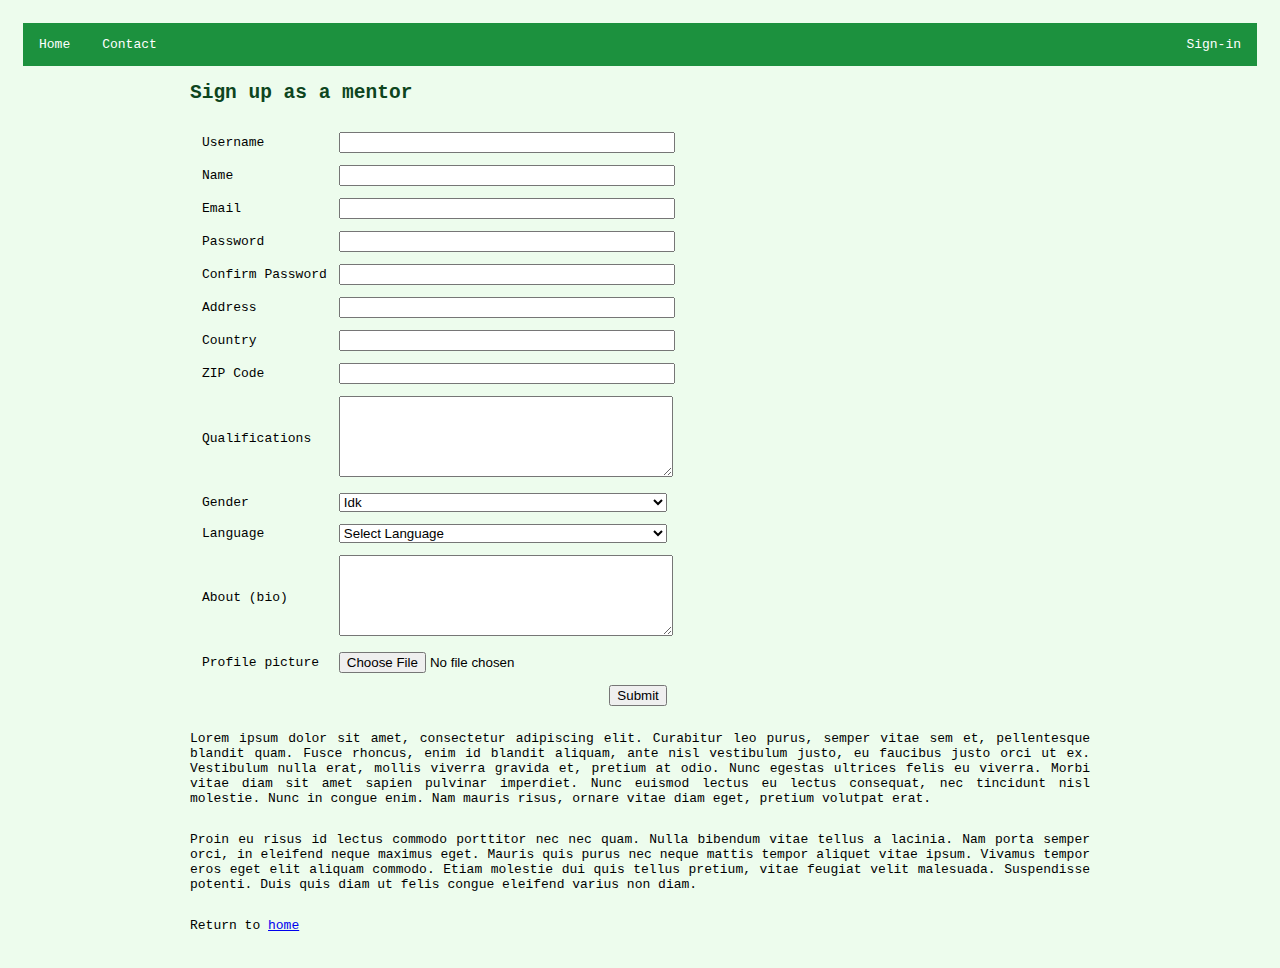
<file: MentoringApplication/signUpFormMentor.html>
<!DOCTYPE html>
<html lang="en">
<head>
    <meta charset="UTF-8">
    <meta http-equiv="X-UA-Compatible" content="IE=edge">
    <meta name="viewport" content="width=device-width, initial-scale=1.0">
    <title>Sign Up Form - Mentor</title>
    <link rel="stylesheet" href="css/style.css">
</head>

<body>

    <ul class="navbar">
        <li><a href="index.html">Home</a></li>
        <li class="liSign"><a href="signInForm.html">Sign-in</a></li>
        <li><a href="contact.html">Contact</a></li>
    </ul>

    <div class="main">

        <h2>Sign up as a mentor</h2>
        <form action="mentorProfile.html">
            <table class="signUpTable">
                <tr>
                    <td> <label name="username">Username</label> </td>
                    <td> <input class="inputSignUpIn" type="text" name="username" id="username"> </td>
                </tr>

                <tr>
                    <td> <label name="name">Name</label> </td>
                    <td> <input class="inputSignUpIn" type="text" name="name" id="name"> </td>
                </tr>

                <tr>
                    <td> <label name="email">Email</label> </td>
                    <td> <input class="inputSignUpIn" type="email" name="email" id="email"> </td>
                </tr>

                <tr>
                    <td> <label name="password">Password</label> </td>
                    <td> <input class="inputSignUpIn" type="password" name="password" id="password"> </td>
                </tr>

                <tr>
                    <td> <label name="cpassword">Confirm Password</label> </td>
                    <td> <input class="inputSignUpIn" type="password" name="cpassword" id="cpassword"> </td>
                </tr>

                <tr>
                    <td> <label name="address">Address</label> </td>
                    <td> <input class="inputSignUpIn" type="text" name="address" id="address"> </td>
                </tr>

                <tr>
                    <td> <label name="country">Country</label> </td>
                    <td> <input class="inputSignUpIn" type="text" name="country" id="country"> </td>
                </tr>

                <tr>
                    <td> <label name="zipCode">ZIP Code</label> </td>
                    <td> <input class="inputSignUpIn" type="text" name="zipCode" id="zipCode"> </td>
                </tr>

                <tr>
                    <td> <label name="qualifications">Qualifications</label> </td>
                    <td> <textarea class="textareaSignUpIn" name="qualifications" rows="5"> </textarea> </td>
                </tr>

                <tr>
                    <td> <label name="gender">Gender</label> </td>
                    <td>
                        <select class="selectSignUpIn" name="gender" id="genders">
                            <option value="idk">Idk</option>
                            <option value="female">Female</option>
                            <option value="male">Male</option>
                        </select>
                </tr>

                <tr>
                    <td> <label name="language">Language</label> </td>
                    <td>
                        <select id="languages" name="languages">
                            <option>Select Language</option>
                            <option value="af">Afrikaans</option>
                            <option value="sq">Albanian - shqip</option>
                            <option value="am">Amharic - አማርኛ</option>
                            <option value="ar">Arabic - العربية</option>
                            <option value="an">Aragonese - aragonés</option>
                            <option value="hy">Armenian - հայերեն</option>
                            <option value="ast">Asturian - asturianu</option>
                            <option value="az">Azerbaijani - azərbaycan dili</option>
                            <option value="eu">Basque - euskara</option>
                            <option value="be">Belarusian - беларуская</option>
                            <option value="bn">Bengali - বাংলা</option>
                            <option value="bs">Bosnian - bosanski</option>
                            <option value="br">Breton - brezhoneg</option>
                            <option value="bg">Bulgarian - български</option>
                            <option value="ca">Catalan - català</option>
                            <option value="ckb">Central Kurdish - کوردی (دەستنوسی عەرەبی)</option>
                            <option value="zh">Chinese - 中文</option>
                            <option value="zh-HK">Chinese (Hong Kong) - 中文（香港）</option>
                            <option value="zh-CN">Chinese (Simplified) - 中文（简体）</option>
                            <option value="zh-TW">Chinese (Traditional) - 中文（繁體）</option>
                            <option value="co">Corsican</option>
                            <option value="hr">Croatian - hrvatski</option>
                            <option value="cs">Czech - čeština</option>
                            <option value="da">Danish - dansk</option>
                            <option value="nl">Dutch - Nederlands</option>
                            <option value="en">English</option>
                            <option value="en-AU">English (Australia)</option>
                            <option value="en-CA">English (Canada)</option>
                            <option value="en-IN">English (India)</option>
                            <option value="en-NZ">English (New Zealand)</option>
                            <option value="en-ZA">English (South Africa)</option>
                            <option value="en-GB">English (United Kingdom)</option>
                            <option value="en-US">English (United States)</option>
                            <option value="eo">Esperanto - esperanto</option>
                            <option value="et">Estonian - eesti</option>
                            <option value="fo">Faroese - føroyskt</option>
                            <option value="fil">Filipino</option>
                            <option value="fi">Finnish - suomi</option>
                            <option value="fr">French - français</option>
                            <option value="fr-CA">French (Canada) - français (Canada)</option>
                            <option value="fr-FR">French (France) - français (France)</option>
                            <option value="fr-CH">French (Switzerland) - français (Suisse)</option>
                            <option value="gl">Galician - galego</option>
                            <option value="ka">Georgian - ქართული</option>
                            <option value="de">German - Deutsch</option>
                            <option value="de-AT">German (Austria) - Deutsch (Österreich)</option>
                            <option value="de-DE">German (Germany) - Deutsch (Deutschland)</option>
                            <option value="de-LI">German (Liechtenstein) - Deutsch (Liechtenstein)</option>
                            <option value="de-CH">German (Switzerland) - Deutsch (Schweiz)</option>
                            <option value="el">Greek - Ελληνικά</option>
                            <option value="gn">Guarani</option>
                            <option value="gu">Gujarati - ગુજરાતી</option>
                            <option value="ha">Hausa</option>
                            <option value="haw">Hawaiian - ʻŌlelo Hawaiʻi</option>
                            <option value="he">Hebrew - עברית</option>
                            <option value="hi">Hindi - हिन्दी</option>
                            <option value="hu">Hungarian - magyar</option>
                            <option value="is">Icelandic - íslenska</option>
                            <option value="id">Indonesian - Indonesia</option>
                            <option value="ia">Interlingua</option>
                            <option value="ga">Irish - Gaeilge</option>
                            <option value="it">Italian - italiano</option>
                            <option value="it-IT">Italian (Italy) - italiano (Italia)</option>
                            <option value="it-CH">Italian (Switzerland) - italiano (Svizzera)</option>
                            <option value="ja">Japanese - 日本語</option>
                            <option value="kn">Kannada - ಕನ್ನಡ</option>
                            <option value="kk">Kazakh - қазақ тілі</option>
                            <option value="km">Khmer - ខ្មែរ</option>
                            <option value="ko">Korean - 한국어</option>
                            <option value="ku">Kurdish - Kurdî</option>
                            <option value="ky">Kyrgyz - кыргызча</option>
                            <option value="lo">Lao - ລາວ</option>
                            <option value="la">Latin</option>
                            <option value="lv">Latvian - latviešu</option>
                            <option value="ln">Lingala - lingála</option>
                            <option value="lt">Lithuanian - lietuvių</option>
                            <option value="mk">Macedonian - македонски</option>
                            <option value="ms">Malay - Bahasa Melayu</option>
                            <option value="ml">Malayalam - മലയാളം</option>
                            <option value="mt">Maltese - Malti</option>
                            <option value="mr">Marathi - मराठी</option>
                            <option value="mn">Mongolian - монгол</option>
                            <option value="ne">Nepali - नेपाली</option>
                            <option value="no">Norwegian - norsk</option>
                            <option value="nb">Norwegian Bokmål - norsk bokmål</option>
                            <option value="nn">Norwegian Nynorsk - nynorsk</option>
                            <option value="oc">Occitan</option>
                            <option value="or">Oriya - ଓଡ଼ିଆ</option>
                            <option value="om">Oromo - Oromoo</option>
                            <option value="ps">Pashto - پښتو</option>
                            <option value="fa">Persian - فارسی</option>
                            <option value="pl">Polish - polski</option>
                            <option value="pt">Portuguese - português</option>
                            <option value="pt-BR">Portuguese (Brazil) - português (Brasil)</option>
                            <option value="pt-PT">Portuguese (Portugal) - português (Portugal)</option>
                            <option value="pa">Punjabi - ਪੰਜਾਬੀ</option>
                            <option value="qu">Quechua</option>
                            <option value="ro">Romanian - română</option>
                            <option value="mo">Romanian (Moldova) - română (Moldova)</option>
                            <option value="rm">Romansh - rumantsch</option>
                            <option value="ru">Russian - русский</option>
                            <option value="gd">Scottish Gaelic</option>
                            <option value="sr">Serbian - српски</option>
                            <option value="sh">Serbo-Croatian - Srpskohrvatski</option>
                            <option value="sn">Shona - chiShona</option>
                            <option value="sd">Sindhi</option>
                            <option value="si">Sinhala - සිංහල</option>
                            <option value="sk">Slovak - slovenčina</option>
                            <option value="sl">Slovenian - slovenščina</option>
                            <option value="so">Somali - Soomaali</option>
                            <option value="st">Southern Sotho</option>
                            <option value="es">Spanish - español</option>
                            <option value="es-AR">Spanish (Argentina) - español (Argentina)</option>
                            <option value="es-419">Spanish (Latin America) - español (Latinoamérica)</option>
                            <option value="es-MX">Spanish (Mexico) - español (México)</option>
                            <option value="es-ES">Spanish (Spain) - español (España)</option>
                            <option value="es-US">Spanish (United States) - español (Estados Unidos)</option>
                            <option value="su">Sundanese</option>
                            <option value="sw">Swahili - Kiswahili</option>
                            <option value="sv">Swedish - svenska</option>
                            <option value="tg">Tajik - тоҷикӣ</option>
                            <option value="ta">Tamil - தமிழ்</option>
                            <option value="tt">Tatar</option>
                            <option value="te">Telugu - తెలుగు</option>
                            <option value="th">Thai - ไทย</option>
                            <option value="ti">Tigrinya - ትግርኛ</option>
                            <option value="to">Tongan - lea fakatonga</option>
                            <option value="tr">Turkish - Türkçe</option>
                            <option value="tk">Turkmen</option>
                            <option value="tw">Twi</option>
                            <option value="uk">Ukrainian - українська</option>
                            <option value="ur">Urdu - اردو</option>
                            <option value="ug">Uyghur</option>
                            <option value="uz">Uzbek - o‘zbek</option>
                            <option value="vi">Vietnamese - Tiếng Việt</option>
                            <option value="wa">Walloon - wa</option>
                            <option value="cy">Welsh - Cymraeg</option>
                            <option value="fy">Western Frisian</option>
                            <option value="xh">Xhosa</option>
                            <option value="yi">Yiddish</option>
                            <option value="yo">Yoruba - Èdè Yorùbá</option>
                            <option value="zu">Zulu - isiZulu</option>
                        </select>
                    </td>
                </tr>

                <tr>
                    <td> <label name="bio"> About (bio) </label> </td>
                    <td> <textarea class="textareaSignUpIn" name="bio" rows="5"> </textarea> </td>
                </tr>

                <tr>
                    <td> <label name="profileImg">Profile picture</label></td>
                    <td>
                        <input type="file" id="myProfile" name="myProfile">
                    </td>
                </tr>

                <tr>
                    <td class="td_submit" colspan="2"> <input type="submit"> </td>
                </tr>

            </table>

        </form>

        <p>
            Lorem ipsum dolor sit amet, consectetur adipiscing elit. Curabitur leo purus, semper vitae sem et, pellentesque blandit quam. Fusce rhoncus, enim id blandit aliquam, ante nisl vestibulum justo, eu faucibus justo orci ut ex. Vestibulum nulla erat, mollis viverra gravida et, pretium at odio. Nunc egestas ultrices felis eu viverra. Morbi vitae diam sit amet sapien pulvinar imperdiet. Nunc euismod lectus eu lectus consequat, nec tincidunt nisl molestie. Nunc in congue enim. Nam mauris risus, ornare vitae diam eget, pretium volutpat erat.
        </p>

        <p>
            Proin eu risus id lectus commodo porttitor nec nec quam. Nulla bibendum vitae tellus a lacinia. Nam porta semper orci, in eleifend neque maximus eget. Mauris quis purus nec neque mattis tempor aliquet vitae ipsum. Vivamus tempor eros eget elit aliquam commodo. Etiam molestie dui quis tellus pretium, vitae feugiat velit malesuada. Suspendisse potenti. Duis quis diam ut felis congue eleifend varius non diam.
        </p>

        <p>Return to <a href="index.html"> home </a> </p>

        <!-- <p>
            Skip to <a href="mentorProfile.html"> mentor profile </a>
        </p> -->
    </div>

</body>
</html>
</file>
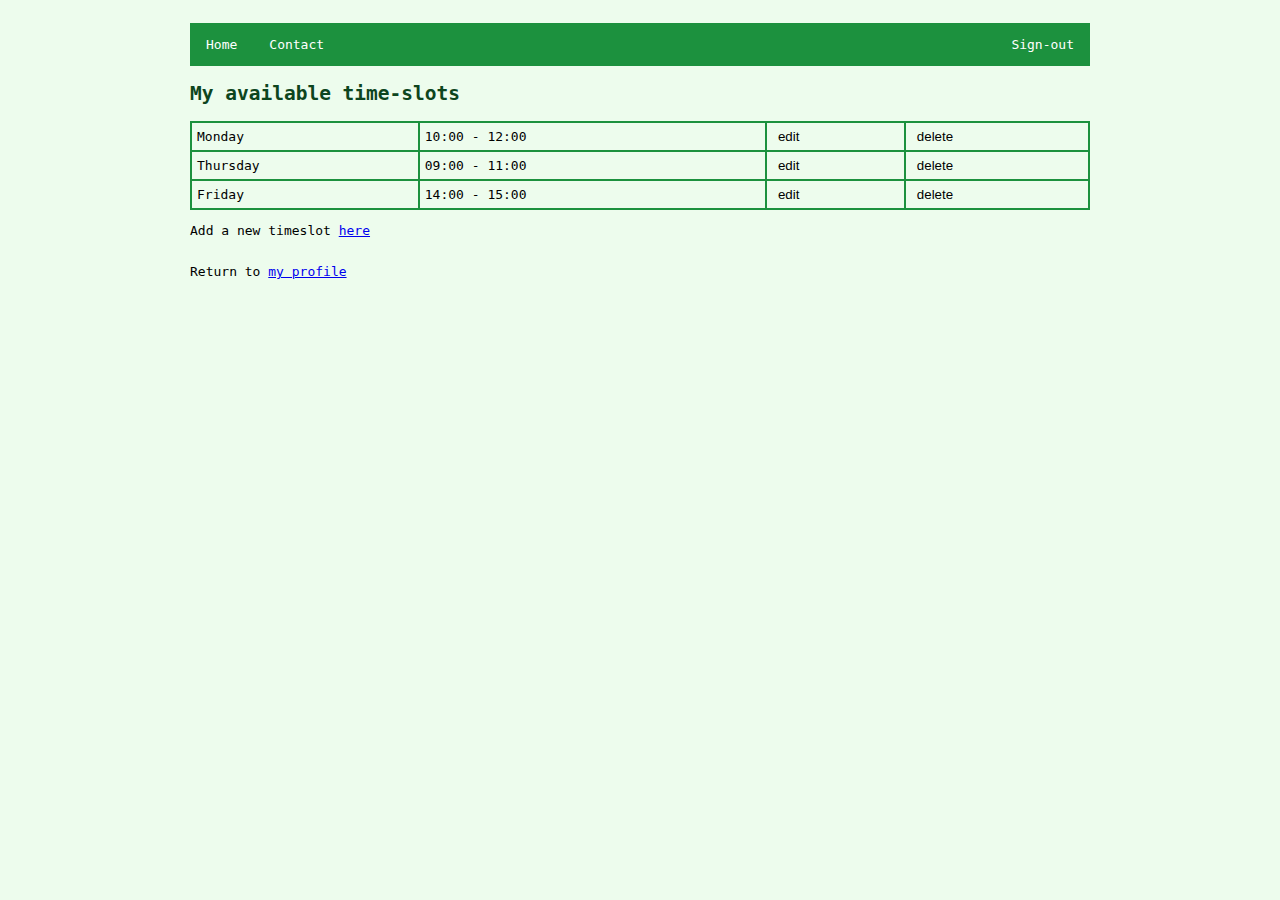
<file: MentoringApplication/timeSlots.html>
<!DOCTYPE html>
<html lang="en">
    <head>
        <meta charset="UTF-8">
        <meta http-equiv="X-UA-Compatible" content="IE=edge">
        <meta name="viewport" content="width=device-width, initial-scale=1.0">
        <title>Time Slots</title>
        <link rel="stylesheet" href="css/style.css">
    </head>

    <body>
        <div class="main">
            <ul class="navbar">
                <li><a href="index.html">Home</a></li>
                <li class="liSign"><a href="index.html">Sign-out</a></li>
                <li><a href="contact.html">Contact</a></li>
            </ul>

            <h2>My available time-slots</h2>
            <!-- <ul>
                <li> Lorem ipsum dolor sit amet, consectetur adipiscing elit. </li>
                <li> Phasellus id metus in enim auctor ultrices eget at ligula. </li>
                <li> Proin eget purus at elit condimentum pharetra. </li>
                <li> In vitae ante a ante commodo ornare. </li>
                <li> In vitae mi eu massa placerat auctor eget quis dui. </li>
                <li> Sed tristique tortor eget sem varius aliquet. </li>
                <li> Praesent lobortis augue at lectus sodales eleifend. </li>
                <li> Ut tempus augue id lorem volutpat dapibus. </li>
                <li> Fusce feugiat mi imperdiet commodo posuere. </li>
            </ul> -->

            <table class="tbl_timeSlots">
                <tr>
                    <td>Monday</td>
                    <td>10:00 - 12:00</td>
                    <td><button>edit</button></td>
                    <td><button>delete</button></td>
                </tr>

                <tr>
                    <td>Thursday</td>
                    <td>09:00 - 11:00</td>
                    <td><button>edit</button></td>
                    <td><button>delete</button></td>
                </tr>

                <tr>
                    <td>Friday</td>
                    <td>14:00 - 15:00</td>
                    <td><button>edit</button></td>
                    <td><button>delete</button></td>
                </tr>

            </table>

            <p> Add a new timeslot <a href="addTimeSlot.html"> here </a> </p>

            <p>Return to <a href="mentorProfile.html"> my profile </a> </p>

        </div>
    </body>
</html>
</file>
<file: MentoringApplication/css/style.css>
body {
    /* background-color: #ebcaff; */
    background-color: #EDFCED;
    text-align: justify;
    font-family:monospace;
    font-size: medium;
    padding: 15px;
    word-wrap: break-word;
}

.main {
    width: 100%;
    max-width: 900px;
    display: flex;
    flex-direction: column;
    justify-content: space-evenly;
    /* text-align: center; */
    /* border: #0D451E solid; */
    margin: auto;
}

.mainChildProfile {
    align-self: center;
}

.mainChildTables {
    align-self: center;
}

.h1title {
    text-align: center;
    color: #0D451E;
}

h2 {
    color: #0D451E;
}

.navbar {
    list-style-type: none;
    margin: 0;
    padding: 0;
    overflow: hidden;
    background-color: #1C913E;
}

.navbar li {
    float: left;
}

.navbar .liSign {
    float: right;
}

.navbar li a {
    display: block;
    color: white;
    text-align: center;
    padding: 14px 16px;
    text-decoration: none;
}

/* Change the link color to #0D451E (some green) on hover */
.navbar li a:hover {
    background-color: #0D451E;
}

.signUpTable {
    padding: 5px;
}

.signUpTable tr {
    padding: 5px;
}

.signUpTable td {
    padding: 5px;
}

.tableContainer {
    /* overflow: hidden; */
    overflow-x: scroll;
}

.tbl_usual {
    position: sticky;
    width: 100%;
    padding: 8px;
    overflow: hidden;
    overflow-x:scroll;
}

.tbl_usual tr {
    padding: 8px;
}

.tbl_usual td {
    padding: 8px;
}

.tbl_usual th {
    padding: 8px;
}


.signUpTable .td_submit {
    text-align: right;
}

img {
    border-radius: 100%;
}

.profileImg {
    max-width: 250px;
    border-radius: 100%;
    width: 100%;
    height: 100%;
}

.tbl_timeSlots {
    border: 2px double #1C913E;
    border-collapse: collapse;
    padding: 5px;
}

.tbl_timeSlots tr {
    border: 2px double #1C913E;
    padding: 5px;
}

.tbl_timeSlots td {
    border: 2px double #1C913E;
    padding: 5px;
}

.tbl_timeSlots th {
    border: 2px double #1C913E;
    padding: 5px;
}

.inputSignUpIn {
    width: 100%;
}

.textareaSignUpIn {
    width: 100%;
}

.selectSignUpIn {
    width: 100%;
}

.searchTable {
    border-collapse: collapse;
    border: grey double 1px;
    margin-left: 30px;
}

.searchTable tr {
    padding-left: 15px;
}

.searchTable td {
    padding: 0;
    background-color: white;
    border: grey double 1px;
}

.searchTable th {
    padding: 0;
}

.textSearch {
    height: 100%;
    width: 100%;
    border: 0;
    /*background: transparent url("../images/searchIcon2.png") no-repeat right;*/
    cursor: pointer;
    opacity: 0.7;
}

.textSearch:hover {
    opacity: 1;
}

.selectSearch {
    height: 100%;
    width: 100%;
    border: 0;
    opacity: 0.7;
}

.selectSearch:hover {
    opacity: 1;
}

.submitSearch {
    height: 100%;
    width: 100%;
    border: 0;
    background-color: #F0F0F0;
    cursor: pointer;
}

.bookTable {
    margin: 0;
}

.bookTable tr {
    padding-left: 0;
    margin: 0;
}

.bookTable td {
    padding: 0;
    margin: 0;
}

.bookTable th {
    padding: 0;
    margin: 0;
}

.submitBook {
    background-color: #EDFCED;
    color:#0D451E;
    border: #0D451E solid 1px;
}

.submitBook:hover{
    background-color: #0D451E;
    color: #EDFCED;
}

.tbl_generalUse {
    /* border: 2px solid grey; */
    border-collapse: collapse;
    padding: 5px;
    width: 100%;
}

.tbl_generalUse tr {
    /* border: 2px solid grey; */
    padding: 5px;
}

.tbl_generalUse td {
    /* border: 2px solid grey; */
    padding: 5px;
    /* text-align: justify; */
    height: 100%;
    width: 100%;
    margin: 0;
}

.tbl_generalUse th {
    /* border: 2px solid grey; */
    padding: 5px;
    text-align: right;
}

.parent {
    display: flex;
    /* flex-direction: row; */
    flex-wrap: wrap;
    justify-content: space-evenly; 
    align-content: center;
    /* height: 250px; */
}

.profile_data {
    align-self: center;
    /* border: #1C913E solid; */
}

.profile_picture {
    align-self: center;
    display: flex;
    justify-content: space-evenly;
    flex-direction: column;
}

.child {
    text-align: center;
    /* background: #1abc9c; */
    padding: 10px;
    height: 100%;
}

.textboxChild {
    text-align: right;
}

.checked {
    color: orange;
}


.submitInput {
    text-decoration: none;
    cursor: pointer;
    transition: all 0.3s ease-out;
}
  
.overlay {
    position: fixed;
    top: 0;
    bottom: 0;
    left: 0;
    right: 0;
    background: rgba(0, 0, 0, 0.7);
    transition: opacity 500ms;
    visibility: hidden;
    opacity: 0;
}

.overlay:target {
    visibility: visible;
    opacity: 1;
}
  
.popup {
    margin: 70px auto;
    padding: 20px;
    padding-right: 40px;
    background: #fff;
    border-radius: 5px;
    width: 30%;
    position: relative;
    transition: all 5s ease-in-out;
    word-wrap: normal;
}
  
.popup h2 {
    margin-top: 0;
    color: #333;
    font-family: Tahoma, Arial, sans-serif;
    margin-right: 60px;
}

.popup .close {
    position: absolute;
    top: 20px;
    right: 10px;
    transition: all 200ms;
    font-size: 30px;
    font-weight: bold;
    text-decoration: none;
    color: #333;
    padding-right: 5px;
    /* border: #0D451E solid; */
}

.popup .close:hover {
    color: maroon;
}

.popup .content {
    max-height: 30%;
    overflow: auto;
    word-wrap: normal;
}
  
@media screen and (max-width: 550px){
    .box{
        width: 70%;
    }
    .popup{
        width: 70%;
    }
}

button {
    cursor: pointer;
    background-color: #EDFCED;
    border: 0;
    object-fit: cover;
}

button:hover{
    background-color: #1C913E;
    color: white;
}

.entryAppointment {
    border: 0;
}

.wait{
    background-color: #EDFCED
}

.reject {
    background-color:rgb(204, 81, 81);
    /* color:cornsilk; */
    color: #EDFCED;
    text-align: center;
}

.approved {
    background-color:#1C913E;
    /* color:cornsilk; */
    color: #EDFCED;
    text-align: center;
}

.pending {
    background-color:beige;
    color: #0D451E;
    text-align: center;
}

.pContact {
    font-weight: bold;
}

.tblEntry {
    width: 100%;
}

.textChild {
    text-align: justify;
}

.meetTimeSelect {
    border: 0; 
    background-color: #EDFCED
}

.tdSubmitBook {
    background-color: #EDFCED; 
    color: #0D451E
}

.textAreaBook {
    width: 100%;
}
</file>
